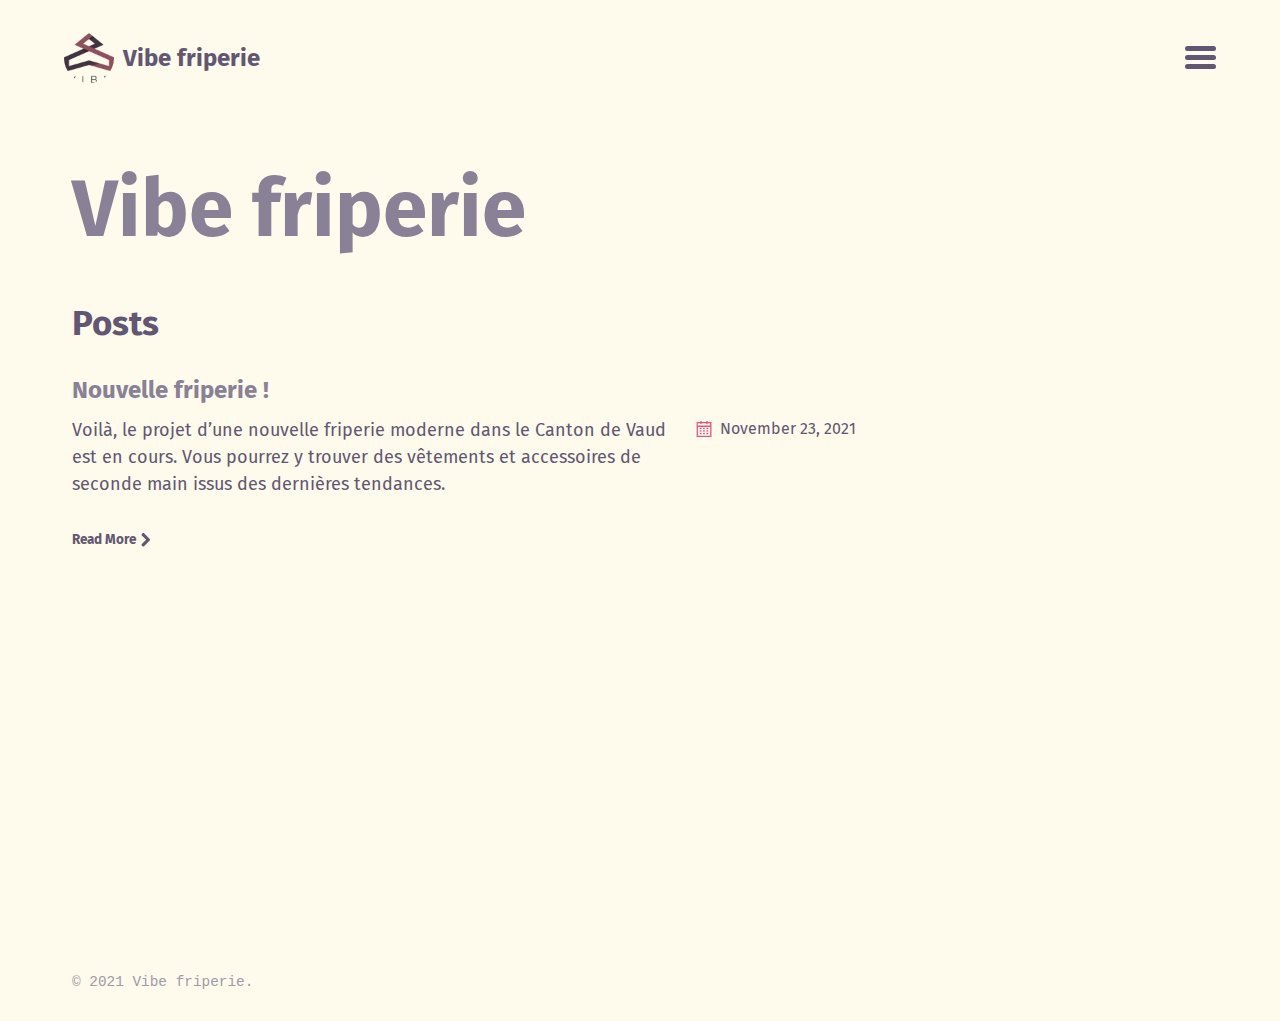
<file: index.html>
<!DOCTYPE html>
<!--
    Basically Basic Jekyll Theme 1.4.5
    Copyright 2017-2018 Michael Rose - mademistakes.com | @mmistakes
    Free for personal and commercial use under the MIT license
    https://github.com/mmistakes/jekyll-theme-basically-basic/blob/master/LICENSE
-->
<html lang="en-US" class="no-js">
  <head>
  <meta charset="utf-8">
  <meta http-equiv="X-UA-Compatible" content="IE=edge">
  <meta name="viewport" content="width=device-width, initial-scale=1">

  
    <title>Vibe friperie</title>
    <meta name="description" content="Yet another friperie based in Switzerland.">
    <link rel="canonical" href="/">
  

  <script>
    /* Cut the mustard */
    if ( 'querySelector' in document && 'addEventListener' in window ) {
      document.documentElement.className = document.documentElement.className.replace(/\bno-js\b/g, '') + 'js';
    }
  </script>

  <link rel="stylesheet" href="/assets/stylesheets/main.css">
  
    <link rel="stylesheet" href="https://fonts.googleapis.com/css?family=Fira+Sans:400,400i,600,600i">
  

  
    
    <link rel="alternate" type="application/atom+xml" title="Vibe friperie" href="/feed.xml">
  
</head>


  <body class="layout--home ">

    <nav class="skip-links">
  <h2 class="screen-reader-text">Skip links</h2>
  <ul>
    <li><a href="#primary-nav" class="screen-reader-shortcut">Skip to primary navigation</a></li>
    <li><a href="#main" class="screen-reader-shortcut">Skip to content</a></li>
    <li><a href="#footer" class="screen-reader-shortcut">Skip to footer</a></li>
  </ul>
</nav>


    <div class="sidebar-toggle-wrapper">
      

      <button class="toggle navicon-button larr" type="button">
        <span class="toggle-inner">
          <span class="sidebar-toggle-label visually-hidden">Menu</span>
          <span class="navicon"></span>
        </span>
      </button>
    </div>

    <div id="sidebar" class="sidebar">
      <div class="inner">
        <nav id="primary-nav" class="site-nav" itemscope itemtype="http://schema.org/SiteNavigationElement" aria-label="Main navigation">
  <ul id="menu-main-navigation" class="menu">
    <!-- Home link -->
    <li class="menu-item">
      <a href="/" itemprop="url">
        <span itemprop="name">Home</span>
      </a>
    </li>

    <!-- site.pages links -->
    
    

    
      
      
        <li class="menu-item">
          <a href="/about/" itemprop="url">
            <span itemprop="name">About</span>
          </a>
        </li>
      
    
      
      
    
  </ul>
</nav>

        <ul class="contact-list">
  
    <li>
      <a href="mailto:thewelldressedape@gmail.com">
        <span class="icon icon--email"><svg xmlns="http://www.w3.org/2000/svg" viewBox="313.1 3.7 16 16"><path d="M318.5 8.9c0-.2.2-.4.4-.4h4.5c.2 0 .4.2.4.4s-.2.4-.4.4h-4.5c-.3 0-.4-.2-.4-.4zm.4 2.1h4.5c.2 0 .4-.2.4-.4s-.2-.4-.4-.4h-4.5c-.2 0-.4.2-.4.4s.1.4.4.4zm3.5 1.2c0-.2-.2-.4-.4-.4h-3.1c-.2 0-.4.2-.4.4s.2.4.4.4h3.1c.2.1.4-.1.4-.4zm-1.5-8.4l-1.7 1.4c-.2.1-.2.4 0 .6s.4.2.6 0l1.4-1.2 1.4 1.2c.2.1.4.1.6 0s.1-.4 0-.6l-1.7-1.4c-.3-.1-.5-.1-.6 0zm7.8 6.2c.1.1.1.2.1.3v7.9c0 .8-.7 1.5-1.5 1.5h-12.5c-.8 0-1.5-.7-1.5-1.5v-7.9c0-.1.1-.2.1-.3l1.6-1.3c.2-.1.4-.1.6 0s.1.4 0 .6l-1.2 1 1.8 1.3v-4c0-.6.5-1.1 1.1-1.1h7.5c.6 0 1.1.5 1.1 1.1v4l1.8-1.3-1.2-1c-.2-.1-.2-.4 0-.6s.4-.2.6 0l1.6 1.3zm-11.6 2.2l4 2.8 4-2.8V7.6c0-.1-.1-.2-.2-.2h-7.5c-.1 0-.2.1-.2.2v4.6zm10.9-1l-4.7 3.4 3.4 2.6c.2.1.2.4.1.6-.1.2-.4.2-.6.1l-3.6-2.8-1.2.8c-.1.1-.3.1-.5 0l-1.2-.8-3.6 2.8c-.2.1-.4.1-.6-.1-.1-.2-.1-.4.1-.6l3.4-2.6-4.7-3.4v7.1c0 .4.3.6.6.6h12.5c.4 0 .6-.3.6-.6v-7.1z"/></svg></span>
        <span class="label">Email</span>
      </a>
    </li>
  

  

  
    <li><a href="https://twitter.com/i_bourgeois">
  <span class="icon icon--twitter"><svg viewBox="0 0 16 16" xmlns="http://www.w3.org/2000/svg" fill-rule="evenodd" clip-rule="evenodd" stroke-linejoin="round" stroke-miterlimit="1.414"><path d="M16 3.038c-.59.26-1.22.437-1.885.517.677-.407 1.198-1.05 1.443-1.816-.634.37-1.337.64-2.085.79-.598-.64-1.45-1.04-2.396-1.04-1.812 0-3.282 1.47-3.282 3.28 0 .26.03.51.085.75-2.728-.13-5.147-1.44-6.766-3.42C.83 2.58.67 3.14.67 3.75c0 1.14.58 2.143 1.46 2.732-.538-.017-1.045-.165-1.487-.41v.04c0 1.59 1.13 2.918 2.633 3.22-.276.074-.566.114-.865.114-.21 0-.41-.02-.61-.058.42 1.304 1.63 2.253 3.07 2.28-1.12.88-2.54 1.404-4.07 1.404-.26 0-.52-.015-.78-.045 1.46.93 3.18 1.474 5.04 1.474 6.04 0 9.34-5 9.34-9.33 0-.14 0-.28-.01-.42.64-.46 1.2-1.04 1.64-1.7z" fill-rule="nonzero"/></svg></span>
  <span class="label">Twitter</span>
</a>
</li>
  

  <li>
    
      <a href="/feed.xml" title="Atom Feed">
        <span class="icon icon--rss"><svg viewBox="0 0 16 16" xmlns="http://www.w3.org/2000/svg" fill-rule="evenodd" clip-rule="evenodd" stroke-linejoin="round" stroke-miterlimit="1.414"><path d="M12.8 16C12.8 8.978 7.022 3.2 0 3.2V0c8.777 0 16 7.223 16 16h-3.2zM2.194 11.61c1.21 0 2.195.985 2.195 2.196 0 1.21-.99 2.194-2.2 2.194C.98 16 0 15.017 0 13.806c0-1.21.983-2.195 2.194-2.195zM10.606 16h-3.11c0-4.113-3.383-7.497-7.496-7.497v-3.11c5.818 0 10.606 4.79 10.606 10.607z"/></svg></span>
        <span class="label">Subscribe</span>
      </a>
    
  </li>
</ul>

      </div>
    </div>

    <div class="canvas">
      <div class="wrapper">
        

<header id="masthead">
  <div class="inner">
    <div class="title-area">
      
        <h1 class="site-title">
          <a href="/">
            <img src="/assets/img/logo.png" alt="" class="site-logo">
            <span>Vibe friperie</span>
          </a>
        </h1>
      
    </div>
  </div>
</header>

        <div class="initial-content">
          <header class="intro">
  

  <div class="inner">
    <div class="intro-text">
      <h1 id="page-title" class="intro-title">Vibe friperie
</h1>
      

      

      

      
    </div>
  </div>
</header>


<main id="main" class="page-content" aria-label="Content">
  <div class="index inner">
    <div>
</div>
    
    
      <div>
        <header class="section-title">
          <h2>Posts</h2>
        </header>
        <div class="entries-list">
          
            
  

<article class="entry">
  <header class="entry-header">
    <h3 class="entry-title">
      <a href="/friperie/2021/11/23/nouvelle-friperie.html" rel="bookmark">Nouvelle friperie !
</a>
    </h3>
    
  </header>
  <footer class="entry-meta">
    <ul>
    
      <li><span class="icon"><svg xmlns="http://www.w3.org/2000/svg" viewBox="379 72 16 16"><g><g><path fill="none" d="M380.8,86.7h12.3v-8.8h-12.3V86.7z M389.5,78.8h1.7v1.4h-1.7V78.8z M389.5,81.3h1.7v1.4h-1.7V81.3z M389.5,83.8h1.7v1.4h-1.7V83.8z M386.1,78.8h1.7v1.4h-1.7V78.8z M386.1,81.3h1.7v1.4h-1.7V81.3z M386.1,83.8h1.7v1.4h-1.7V83.8z M382.8,78.8h1.7v1.4h-1.7V78.8z M382.8,81.3h1.7v1.4h-1.7V81.3z M382.8,83.8h1.7v1.4h-1.7V83.8z"/><polygon fill="none" points="384.7 75.1 383.4 75.1 383.4 74.3 380.8 74.3 380.8 76.6 393.2 76.6 393.2 74.3 390.6 74.3 390.6 75.1 389.3 75.1 389.3 74.3 384.7 74.3"/><rect x="382.8" y="78.8" width="1.7" height="1.4"/><rect x="386.1" y="78.8" width="1.7" height="1.4"/><rect x="389.5" y="78.8" width="1.7" height="1.4"/><rect x="382.8" y="81.3" width="1.7" height="1.4"/><rect x="386.1" y="81.3" width="1.7" height="1.4"/><rect x="389.5" y="81.3" width="1.7" height="1.4"/><rect x="382.8" y="83.8" width="1.7" height="1.4"/><rect x="386.1" y="83.8" width="1.7" height="1.4"/><rect x="389.5" y="83.8" width="1.7" height="1.4"/><path d="M383.4,72v1.1h-3.8V88h14.9V73.1h-3.8V72h-1.3v1.1h-4.7V72H383.4z M393.2,86.7h-12.3v-8.8h12.3L393.2,86.7L393.2,86.7z M389.3,74.3v0.8h1.3v-0.8h2.5v2.3h-12.3v-2.3h2.5v0.8h1.3v-0.8H389.3z"/></g></g></svg></span><time class="entry-time" datetime="2021-11-23T04:45:19+01:00">November 23, 2021</time></li>
    
    
    </ul>
  </footer>
  <div class="entry-excerpt">
    
      <p>Voilà, le projet d’une nouvelle friperie moderne dans le Canton de Vaud est en cours. Vous pourrez y trouver des vêtements et accessoires de seconde main issus des dernières tendances.</p>

      <p><a href="/friperie/2021/11/23/nouvelle-friperie.html" class="more-link">Read More <span class="icon icon--arrow-right"><svg xmlns="http://www.w3.org/2000/svg" viewBox="50.4 -114.8 16 16"><path d="M63.1-107.7l-6.7-6.7c-.2-.3-.6-.4-.9-.4-.4 0-.7.1-.9.4l-.8.8c-.3.3-.4.6-.4.9 0 .4.1.7.4.9l5 5-5 5c-.3.3-.4.6-.4.9 0 .4.1.7.4.9l.8.8c.3.3.6.4.9.4.4 0 .7-.1.9-.4l6.7-6.7c.3-.3.4-.6.4-.9 0-.4-.2-.7-.4-.9z"/></svg></span></a></p>
    
  </div>
</article>


          
        </div>
      </div>    
    
    
  </div>
</main>

        </div>

        <div class="search-content">
          <div class="inner">
  
</div>

        </div>
      </div>
    </div>

    <footer id="footer" class="site-footer">
  <div class="inner">
    <div class="copyright">
      
        <p>&copy; 2021 Vibe friperie.</p>
      
    </div>
  </div>
</footer>

    

<script async src="/assets/javascripts/main.js"></script>




  </body>

</html>
</file>
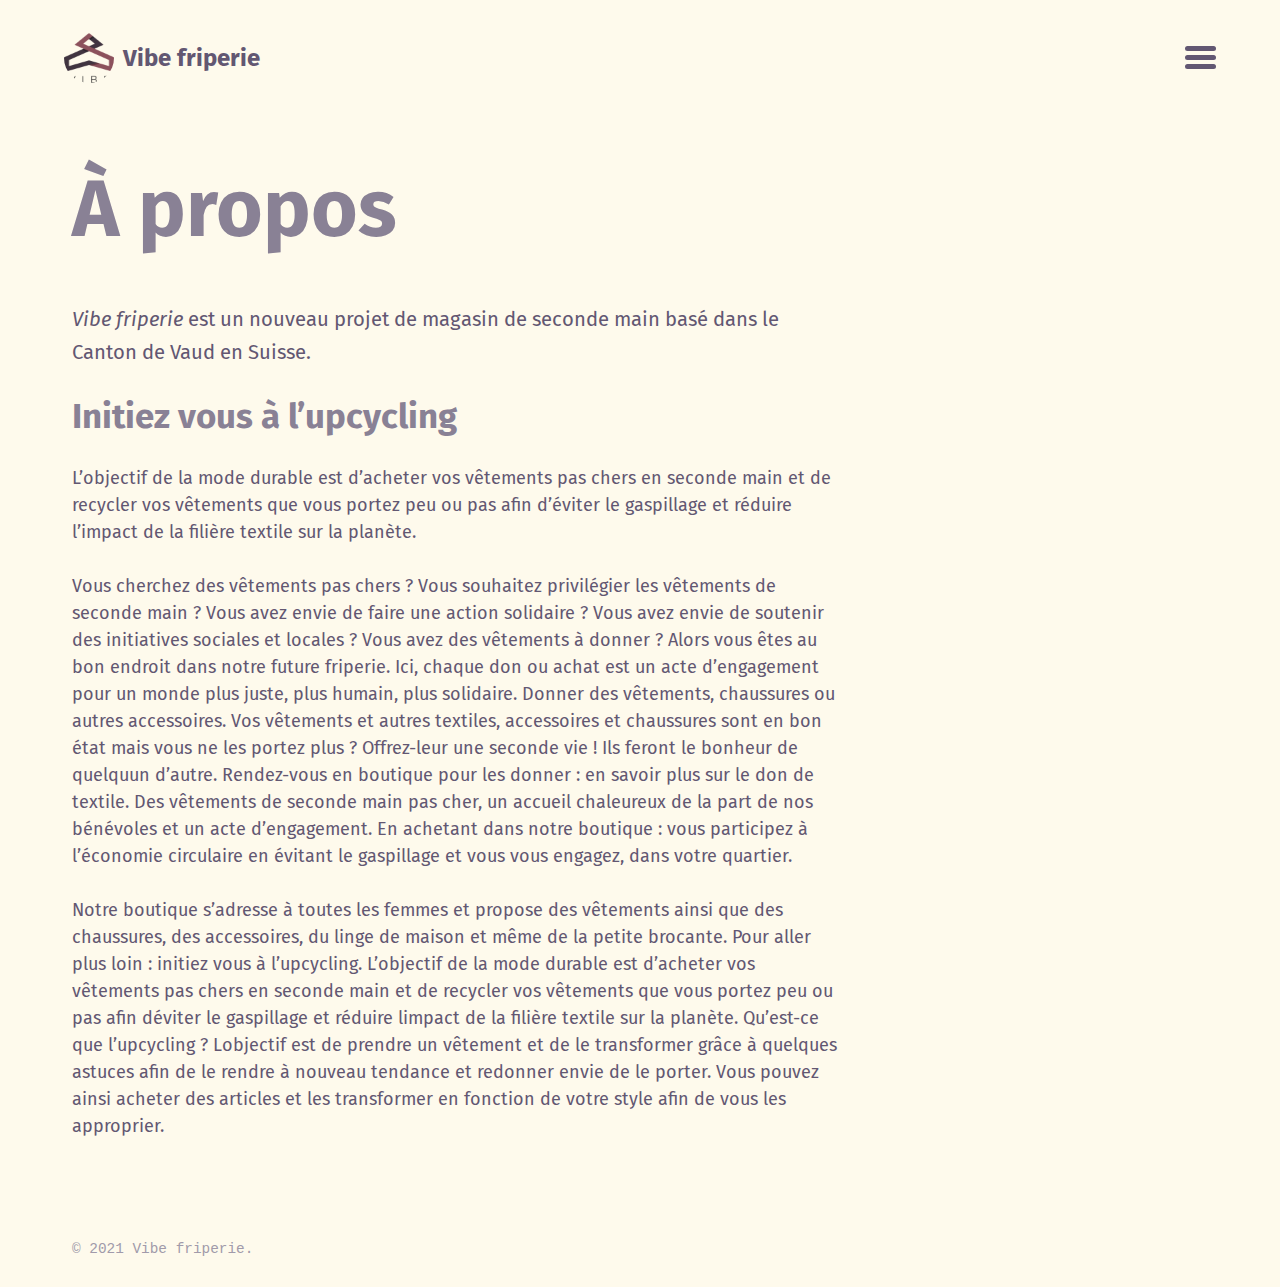
<file: about/index.html>
<!DOCTYPE html>
<!--
    Basically Basic Jekyll Theme 1.4.5
    Copyright 2017-2018 Michael Rose - mademistakes.com | @mmistakes
    Free for personal and commercial use under the MIT license
    https://github.com/mmistakes/jekyll-theme-basically-basic/blob/master/LICENSE
-->
<html lang="en-US" class="no-js">
  <head>
  <meta charset="utf-8">
  <meta http-equiv="X-UA-Compatible" content="IE=edge">
  <meta name="viewport" content="width=device-width, initial-scale=1">

  
    <title>À propos</title>
    <meta name="description" content="Yet another friperie based in Switzerland.">
    <link rel="canonical" href="/about/">
  

  <script>
    /* Cut the mustard */
    if ( 'querySelector' in document && 'addEventListener' in window ) {
      document.documentElement.className = document.documentElement.className.replace(/\bno-js\b/g, '') + 'js';
    }
  </script>

  <link rel="stylesheet" href="/assets/stylesheets/main.css">
  
    <link rel="stylesheet" href="https://fonts.googleapis.com/css?family=Fira+Sans:400,400i,600,600i">
  

  
    
    <link rel="alternate" type="application/atom+xml" title="Vibe friperie" href="/feed.xml">
  
</head>


  <body class="layout--page à-propos">

    <nav class="skip-links">
  <h2 class="screen-reader-text">Skip links</h2>
  <ul>
    <li><a href="#primary-nav" class="screen-reader-shortcut">Skip to primary navigation</a></li>
    <li><a href="#main" class="screen-reader-shortcut">Skip to content</a></li>
    <li><a href="#footer" class="screen-reader-shortcut">Skip to footer</a></li>
  </ul>
</nav>


    <div class="sidebar-toggle-wrapper">
      

      <button class="toggle navicon-button larr" type="button">
        <span class="toggle-inner">
          <span class="sidebar-toggle-label visually-hidden">Menu</span>
          <span class="navicon"></span>
        </span>
      </button>
    </div>

    <div id="sidebar" class="sidebar">
      <div class="inner">
        <nav id="primary-nav" class="site-nav" itemscope itemtype="http://schema.org/SiteNavigationElement" aria-label="Main navigation">
  <ul id="menu-main-navigation" class="menu">
    <!-- Home link -->
    <li class="menu-item">
      <a href="/" itemprop="url">
        <span itemprop="name">Home</span>
      </a>
    </li>

    <!-- site.pages links -->
    
    

    
      
      
        <li class="menu-item">
          <a href="/about/" itemprop="url">
            <span itemprop="name">À propos</span>
          </a>
        </li>
      
    
      
      
        <li class="menu-item">
          <a href="/partenaires/" itemprop="url">
            <span itemprop="name">Partenaires</span>
          </a>
        </li>
      
    
  </ul>
</nav>

        <ul class="contact-list">
  
    <li>
      <a href="mailto:thewelldressedape@gmail.com">
        <span class="icon icon--email"><svg xmlns="http://www.w3.org/2000/svg" viewBox="313.1 3.7 16 16"><path d="M318.5 8.9c0-.2.2-.4.4-.4h4.5c.2 0 .4.2.4.4s-.2.4-.4.4h-4.5c-.3 0-.4-.2-.4-.4zm.4 2.1h4.5c.2 0 .4-.2.4-.4s-.2-.4-.4-.4h-4.5c-.2 0-.4.2-.4.4s.1.4.4.4zm3.5 1.2c0-.2-.2-.4-.4-.4h-3.1c-.2 0-.4.2-.4.4s.2.4.4.4h3.1c.2.1.4-.1.4-.4zm-1.5-8.4l-1.7 1.4c-.2.1-.2.4 0 .6s.4.2.6 0l1.4-1.2 1.4 1.2c.2.1.4.1.6 0s.1-.4 0-.6l-1.7-1.4c-.3-.1-.5-.1-.6 0zm7.8 6.2c.1.1.1.2.1.3v7.9c0 .8-.7 1.5-1.5 1.5h-12.5c-.8 0-1.5-.7-1.5-1.5v-7.9c0-.1.1-.2.1-.3l1.6-1.3c.2-.1.4-.1.6 0s.1.4 0 .6l-1.2 1 1.8 1.3v-4c0-.6.5-1.1 1.1-1.1h7.5c.6 0 1.1.5 1.1 1.1v4l1.8-1.3-1.2-1c-.2-.1-.2-.4 0-.6s.4-.2.6 0l1.6 1.3zm-11.6 2.2l4 2.8 4-2.8V7.6c0-.1-.1-.2-.2-.2h-7.5c-.1 0-.2.1-.2.2v4.6zm10.9-1l-4.7 3.4 3.4 2.6c.2.1.2.4.1.6-.1.2-.4.2-.6.1l-3.6-2.8-1.2.8c-.1.1-.3.1-.5 0l-1.2-.8-3.6 2.8c-.2.1-.4.1-.6-.1-.1-.2-.1-.4.1-.6l3.4-2.6-4.7-3.4v7.1c0 .4.3.6.6.6h12.5c.4 0 .6-.3.6-.6v-7.1z"/></svg></span>
        <span class="label">Email</span>
      </a>
    </li>
  

  

  
    <li><a href="https://twitter.com/i_bourgeois">
  <span class="icon icon--twitter"><svg viewBox="0 0 16 16" xmlns="http://www.w3.org/2000/svg" fill-rule="evenodd" clip-rule="evenodd" stroke-linejoin="round" stroke-miterlimit="1.414"><path d="M16 3.038c-.59.26-1.22.437-1.885.517.677-.407 1.198-1.05 1.443-1.816-.634.37-1.337.64-2.085.79-.598-.64-1.45-1.04-2.396-1.04-1.812 0-3.282 1.47-3.282 3.28 0 .26.03.51.085.75-2.728-.13-5.147-1.44-6.766-3.42C.83 2.58.67 3.14.67 3.75c0 1.14.58 2.143 1.46 2.732-.538-.017-1.045-.165-1.487-.41v.04c0 1.59 1.13 2.918 2.633 3.22-.276.074-.566.114-.865.114-.21 0-.41-.02-.61-.058.42 1.304 1.63 2.253 3.07 2.28-1.12.88-2.54 1.404-4.07 1.404-.26 0-.52-.015-.78-.045 1.46.93 3.18 1.474 5.04 1.474 6.04 0 9.34-5 9.34-9.33 0-.14 0-.28-.01-.42.64-.46 1.2-1.04 1.64-1.7z" fill-rule="nonzero"/></svg></span>
  <span class="label">Twitter</span>
</a>
</li>
  

  <li>
    
      <a href="/feed.xml" title="Atom Feed">
        <span class="icon icon--rss"><svg viewBox="0 0 16 16" xmlns="http://www.w3.org/2000/svg" fill-rule="evenodd" clip-rule="evenodd" stroke-linejoin="round" stroke-miterlimit="1.414"><path d="M12.8 16C12.8 8.978 7.022 3.2 0 3.2V0c8.777 0 16 7.223 16 16h-3.2zM2.194 11.61c1.21 0 2.195.985 2.195 2.196 0 1.21-.99 2.194-2.2 2.194C.98 16 0 15.017 0 13.806c0-1.21.983-2.195 2.194-2.195zM10.606 16h-3.11c0-4.113-3.383-7.497-7.496-7.497v-3.11c5.818 0 10.606 4.79 10.606 10.607z"/></svg></span>
        <span class="label">Subscribe</span>
      </a>
    
  </li>
</ul>

      </div>
    </div>

    <div class="canvas">
      <div class="wrapper">
        

<header id="masthead">
  <div class="inner">
    <div class="title-area">
      
        <p class="site-title">
          <a href="/">
            <img src="/assets/img/logo.png" alt="" class="site-logo">
            <span>Vibe friperie</span>
          </a>
        </p>
      
    </div>
  </div>
</header>

        <div class="initial-content">
          <header class="intro">
  

  <div class="inner">
    <div class="intro-text">
      <h1 id="page-title" class="intro-title">À propos
</h1>
      

      

      

      
    </div>
  </div>
</header>


<main id="main" class="page-content" aria-label="Content">
  <div class="inner">
    <article class="entry-wrap">
      <div class="entry-content">
        <p><i>Vibe friperie</i> est un nouveau projet de magasin de seconde main basé dans le Canton de Vaud en Suisse.</p>

<h2 id="initiez-vous-à-lupcycling">Initiez vous à l’upcycling</h2>

<p>L’objectif de la mode durable est d’acheter vos vêtements pas chers en seconde main et de recycler vos vêtements que vous portez peu ou pas afin d’éviter le gaspillage et réduire l’impact de la filière textile sur la planète.</p>

<p>Vous cherchez des vêtements pas chers ? Vous souhaitez privilégier les vêtements de seconde main ? Vous avez envie de faire une action solidaire ? Vous avez envie de soutenir des initiatives sociales et locales ? Vous avez des vêtements à donner ? Alors vous êtes au bon endroit dans notre future friperie. Ici, chaque don ou achat est un acte d’engagement pour un monde plus juste, plus humain, plus solidaire. Donner des vêtements, chaussures ou autres accessoires. Vos vêtements et autres textiles, accessoires et chaussures sont en bon état mais vous ne les portez plus ? Offrez-leur une seconde vie ! Ils feront le bonheur de quelquun d’autre. Rendez-vous en boutique pour les donner : en savoir plus sur le don de textile. Des vêtements de seconde main pas cher, un accueil chaleureux de la part de nos bénévoles et un acte d’engagement. En achetant dans notre boutique : vous participez à l’économie circulaire en évitant le gaspillage et vous vous engagez, dans votre quartier.</p>

<p>Notre boutique s’adresse à toutes les femmes et propose des vêtements ainsi que des chaussures, des accessoires, du linge de maison et même de la petite brocante. Pour aller plus loin : initiez vous à l’upcycling.
L’objectif de la mode durable est d’acheter vos vêtements pas chers en seconde main et de recycler vos vêtements que vous portez peu ou pas afin déviter le gaspillage et réduire limpact de la filière textile sur la planète. Qu’est-ce que l’upcycling ? Lobjectif est de prendre un vêtement et de le transformer grâce à quelques astuces afin de le rendre à nouveau tendance et redonner envie de le porter. Vous pouvez ainsi acheter des articles et les transformer en fonction de votre style afin de vous les approprier.</p>


      </div>
    </article>
  </div>
</main>

        </div>

        <div class="search-content">
          <div class="inner">
  
</div>

        </div>
      </div>
    </div>

    <footer id="footer" class="site-footer">
  <div class="inner">
    <div class="copyright">
      
        <p>&copy; 2021 Vibe friperie.</p>
      
    </div>
  </div>
</footer>

    

<script async src="/assets/javascripts/main.js"></script>




  </body>

</html>
</file>
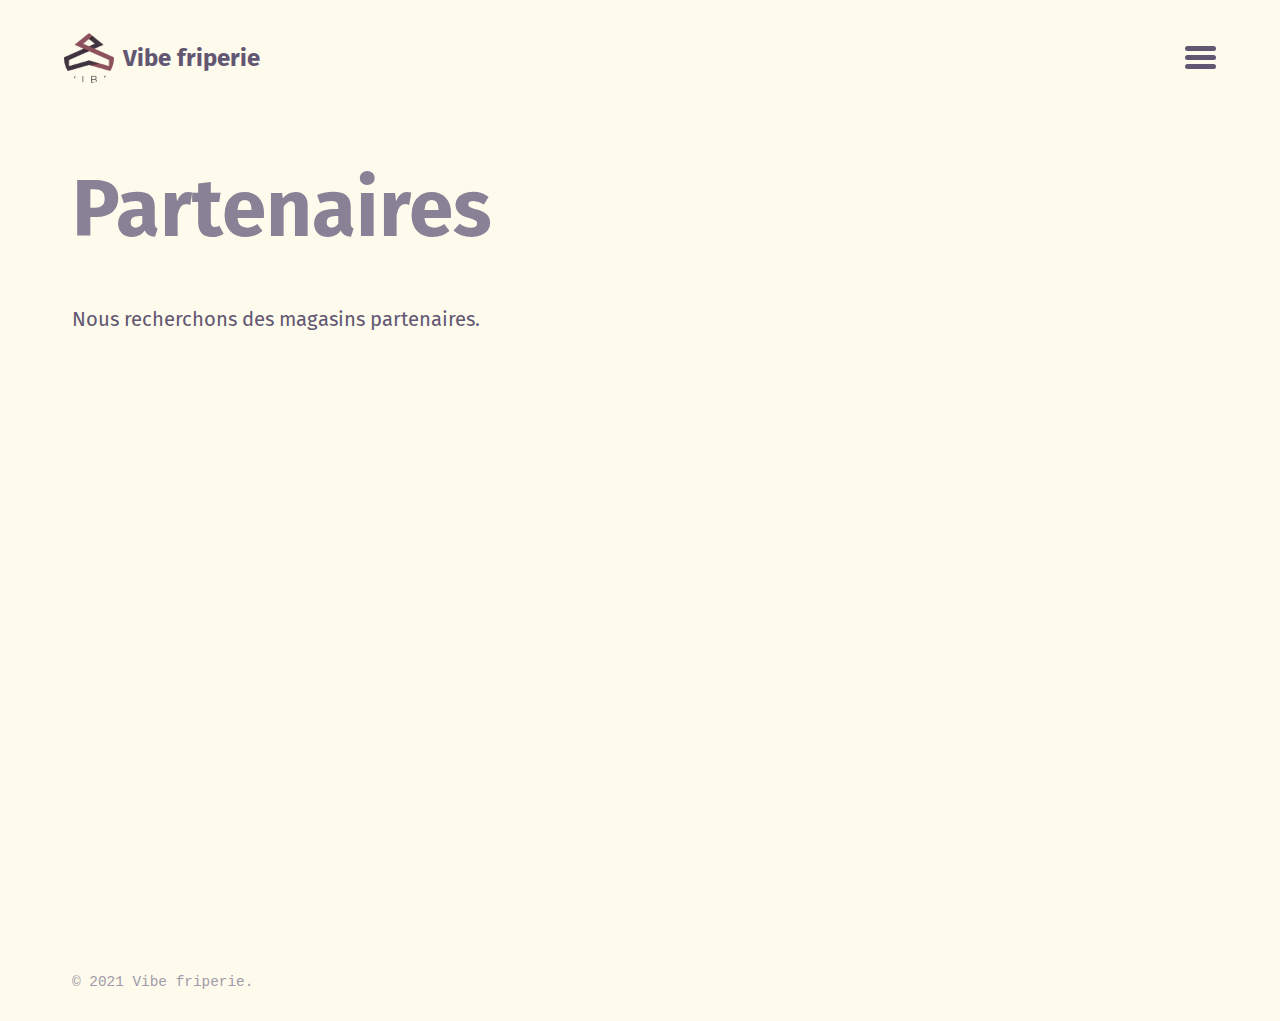
<file: partenaires/index.html>
<!DOCTYPE html>
<!--
    Basically Basic Jekyll Theme 1.4.5
    Copyright 2017-2018 Michael Rose - mademistakes.com | @mmistakes
    Free for personal and commercial use under the MIT license
    https://github.com/mmistakes/jekyll-theme-basically-basic/blob/master/LICENSE
-->
<html lang="en-US" class="no-js">
  <head>
  <meta charset="utf-8">
  <meta http-equiv="X-UA-Compatible" content="IE=edge">
  <meta name="viewport" content="width=device-width, initial-scale=1">

  
    <title>Partenaires</title>
    <meta name="description" content="Yet another friperie based in Switzerland.">
    <link rel="canonical" href="/partenaires/">
  

  <script>
    /* Cut the mustard */
    if ( 'querySelector' in document && 'addEventListener' in window ) {
      document.documentElement.className = document.documentElement.className.replace(/\bno-js\b/g, '') + 'js';
    }
  </script>

  <link rel="stylesheet" href="/assets/stylesheets/main.css">
  
    <link rel="stylesheet" href="https://fonts.googleapis.com/css?family=Fira+Sans:400,400i,600,600i">
  

  
    
    <link rel="alternate" type="application/atom+xml" title="Vibe friperie" href="/feed.xml">
  
</head>


  <body class="layout--page partenaires">

    <nav class="skip-links">
  <h2 class="screen-reader-text">Skip links</h2>
  <ul>
    <li><a href="#primary-nav" class="screen-reader-shortcut">Skip to primary navigation</a></li>
    <li><a href="#main" class="screen-reader-shortcut">Skip to content</a></li>
    <li><a href="#footer" class="screen-reader-shortcut">Skip to footer</a></li>
  </ul>
</nav>


    <div class="sidebar-toggle-wrapper">
      

      <button class="toggle navicon-button larr" type="button">
        <span class="toggle-inner">
          <span class="sidebar-toggle-label visually-hidden">Menu</span>
          <span class="navicon"></span>
        </span>
      </button>
    </div>

    <div id="sidebar" class="sidebar">
      <div class="inner">
        <nav id="primary-nav" class="site-nav" itemscope itemtype="http://schema.org/SiteNavigationElement" aria-label="Main navigation">
  <ul id="menu-main-navigation" class="menu">
    <!-- Home link -->
    <li class="menu-item">
      <a href="/" itemprop="url">
        <span itemprop="name">Home</span>
      </a>
    </li>

    <!-- site.pages links -->
    
    

    
      
      
        <li class="menu-item">
          <a href="/about/" itemprop="url">
            <span itemprop="name">À propos</span>
          </a>
        </li>
      
    
      
      
        <li class="menu-item">
          <a href="/partenaires/" itemprop="url">
            <span itemprop="name">Partenaires</span>
          </a>
        </li>
      
    
  </ul>
</nav>

        <ul class="contact-list">
  
    <li>
      <a href="mailto:thewelldressedape@gmail.com">
        <span class="icon icon--email"><svg xmlns="http://www.w3.org/2000/svg" viewBox="313.1 3.7 16 16"><path d="M318.5 8.9c0-.2.2-.4.4-.4h4.5c.2 0 .4.2.4.4s-.2.4-.4.4h-4.5c-.3 0-.4-.2-.4-.4zm.4 2.1h4.5c.2 0 .4-.2.4-.4s-.2-.4-.4-.4h-4.5c-.2 0-.4.2-.4.4s.1.4.4.4zm3.5 1.2c0-.2-.2-.4-.4-.4h-3.1c-.2 0-.4.2-.4.4s.2.4.4.4h3.1c.2.1.4-.1.4-.4zm-1.5-8.4l-1.7 1.4c-.2.1-.2.4 0 .6s.4.2.6 0l1.4-1.2 1.4 1.2c.2.1.4.1.6 0s.1-.4 0-.6l-1.7-1.4c-.3-.1-.5-.1-.6 0zm7.8 6.2c.1.1.1.2.1.3v7.9c0 .8-.7 1.5-1.5 1.5h-12.5c-.8 0-1.5-.7-1.5-1.5v-7.9c0-.1.1-.2.1-.3l1.6-1.3c.2-.1.4-.1.6 0s.1.4 0 .6l-1.2 1 1.8 1.3v-4c0-.6.5-1.1 1.1-1.1h7.5c.6 0 1.1.5 1.1 1.1v4l1.8-1.3-1.2-1c-.2-.1-.2-.4 0-.6s.4-.2.6 0l1.6 1.3zm-11.6 2.2l4 2.8 4-2.8V7.6c0-.1-.1-.2-.2-.2h-7.5c-.1 0-.2.1-.2.2v4.6zm10.9-1l-4.7 3.4 3.4 2.6c.2.1.2.4.1.6-.1.2-.4.2-.6.1l-3.6-2.8-1.2.8c-.1.1-.3.1-.5 0l-1.2-.8-3.6 2.8c-.2.1-.4.1-.6-.1-.1-.2-.1-.4.1-.6l3.4-2.6-4.7-3.4v7.1c0 .4.3.6.6.6h12.5c.4 0 .6-.3.6-.6v-7.1z"/></svg></span>
        <span class="label">Email</span>
      </a>
    </li>
  

  

  
    <li><a href="https://twitter.com/i_bourgeois">
  <span class="icon icon--twitter"><svg viewBox="0 0 16 16" xmlns="http://www.w3.org/2000/svg" fill-rule="evenodd" clip-rule="evenodd" stroke-linejoin="round" stroke-miterlimit="1.414"><path d="M16 3.038c-.59.26-1.22.437-1.885.517.677-.407 1.198-1.05 1.443-1.816-.634.37-1.337.64-2.085.79-.598-.64-1.45-1.04-2.396-1.04-1.812 0-3.282 1.47-3.282 3.28 0 .26.03.51.085.75-2.728-.13-5.147-1.44-6.766-3.42C.83 2.58.67 3.14.67 3.75c0 1.14.58 2.143 1.46 2.732-.538-.017-1.045-.165-1.487-.41v.04c0 1.59 1.13 2.918 2.633 3.22-.276.074-.566.114-.865.114-.21 0-.41-.02-.61-.058.42 1.304 1.63 2.253 3.07 2.28-1.12.88-2.54 1.404-4.07 1.404-.26 0-.52-.015-.78-.045 1.46.93 3.18 1.474 5.04 1.474 6.04 0 9.34-5 9.34-9.33 0-.14 0-.28-.01-.42.64-.46 1.2-1.04 1.64-1.7z" fill-rule="nonzero"/></svg></span>
  <span class="label">Twitter</span>
</a>
</li>
  

  <li>
    
      <a href="/feed.xml" title="Atom Feed">
        <span class="icon icon--rss"><svg viewBox="0 0 16 16" xmlns="http://www.w3.org/2000/svg" fill-rule="evenodd" clip-rule="evenodd" stroke-linejoin="round" stroke-miterlimit="1.414"><path d="M12.8 16C12.8 8.978 7.022 3.2 0 3.2V0c8.777 0 16 7.223 16 16h-3.2zM2.194 11.61c1.21 0 2.195.985 2.195 2.196 0 1.21-.99 2.194-2.2 2.194C.98 16 0 15.017 0 13.806c0-1.21.983-2.195 2.194-2.195zM10.606 16h-3.11c0-4.113-3.383-7.497-7.496-7.497v-3.11c5.818 0 10.606 4.79 10.606 10.607z"/></svg></span>
        <span class="label">Subscribe</span>
      </a>
    
  </li>
</ul>

      </div>
    </div>

    <div class="canvas">
      <div class="wrapper">
        

<header id="masthead">
  <div class="inner">
    <div class="title-area">
      
        <p class="site-title">
          <a href="/">
            <img src="/assets/img/logo.png" alt="" class="site-logo">
            <span>Vibe friperie</span>
          </a>
        </p>
      
    </div>
  </div>
</header>

        <div class="initial-content">
          <header class="intro">
  

  <div class="inner">
    <div class="intro-text">
      <h1 id="page-title" class="intro-title">Partenaires
</h1>
      

      

      

      
    </div>
  </div>
</header>


<main id="main" class="page-content" aria-label="Content">
  <div class="inner">
    <article class="entry-wrap">
      <div class="entry-content">
        <p>Nous recherchons des magasins partenaires.</p>


      </div>
    </article>
  </div>
</main>

        </div>

        <div class="search-content">
          <div class="inner">
  
</div>

        </div>
      </div>
    </div>

    <footer id="footer" class="site-footer">
  <div class="inner">
    <div class="copyright">
      
        <p>&copy; 2021 Vibe friperie.</p>
      
    </div>
  </div>
</footer>

    

<script async src="/assets/javascripts/main.js"></script>




  </body>

</html>
</file>
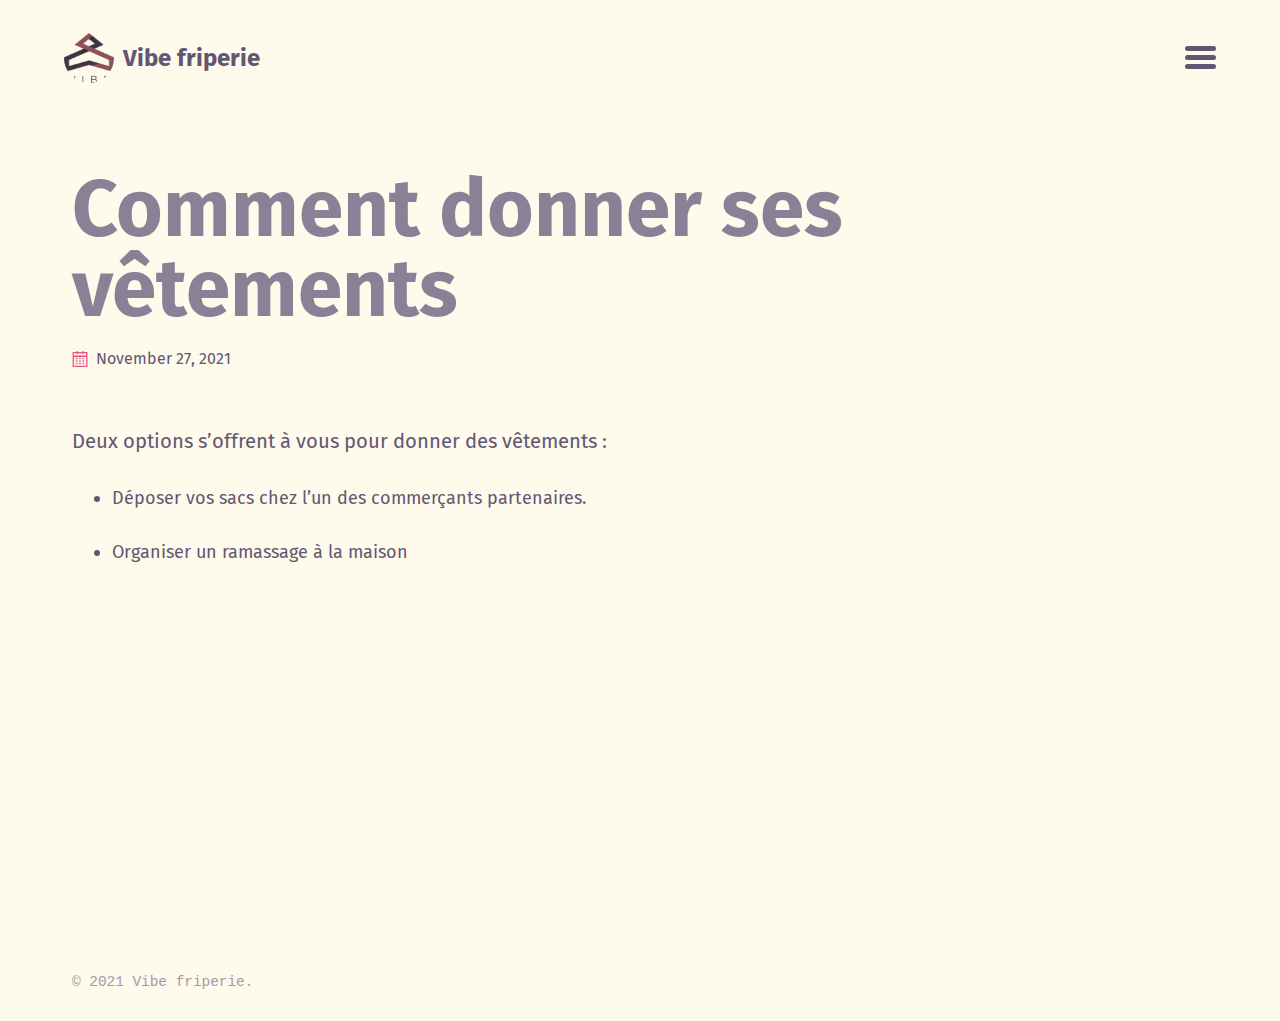
<file: donner/2021/11/27/comment-donner-des-vêtements.html>
<!DOCTYPE html>
<!--
    Basically Basic Jekyll Theme 1.4.5
    Copyright 2017-2018 Michael Rose - mademistakes.com | @mmistakes
    Free for personal and commercial use under the MIT license
    https://github.com/mmistakes/jekyll-theme-basically-basic/blob/master/LICENSE
-->
<html lang="en-US" class="no-js">
  <head>
  <meta charset="utf-8">
  <meta http-equiv="X-UA-Compatible" content="IE=edge">
  <meta name="viewport" content="width=device-width, initial-scale=1">

  
    <title>Comment donner ses vêtements</title>
    <meta name="description" content="Deux options s’offrent à vous pour donner des vêtements : Déposer vos sacs chez l’un des commerçants partenaires. Organiser un ramassage à la maison">
    <link rel="canonical" href="/donner/2021/11/27/comment-donner-des-v%C3%AAtements.html">
  

  <script>
    /* Cut the mustard */
    if ( 'querySelector' in document && 'addEventListener' in window ) {
      document.documentElement.className = document.documentElement.className.replace(/\bno-js\b/g, '') + 'js';
    }
  </script>

  <link rel="stylesheet" href="/assets/stylesheets/main.css">
  
    <link rel="stylesheet" href="https://fonts.googleapis.com/css?family=Fira+Sans:400,400i,600,600i">
  

  
    
    <link rel="alternate" type="application/atom+xml" title="Vibe friperie" href="/feed.xml">
  
</head>


  <body class="layout--post comment-donner-ses-vêtements">

    <nav class="skip-links">
  <h2 class="screen-reader-text">Skip links</h2>
  <ul>
    <li><a href="#primary-nav" class="screen-reader-shortcut">Skip to primary navigation</a></li>
    <li><a href="#main" class="screen-reader-shortcut">Skip to content</a></li>
    <li><a href="#footer" class="screen-reader-shortcut">Skip to footer</a></li>
  </ul>
</nav>


    <div class="sidebar-toggle-wrapper">
      

      <button class="toggle navicon-button larr" type="button">
        <span class="toggle-inner">
          <span class="sidebar-toggle-label visually-hidden">Menu</span>
          <span class="navicon"></span>
        </span>
      </button>
    </div>

    <div id="sidebar" class="sidebar">
      <div class="inner">
        <nav id="primary-nav" class="site-nav" itemscope itemtype="http://schema.org/SiteNavigationElement" aria-label="Main navigation">
  <ul id="menu-main-navigation" class="menu">
    <!-- Home link -->
    <li class="menu-item">
      <a href="/" itemprop="url">
        <span itemprop="name">Home</span>
      </a>
    </li>

    <!-- site.pages links -->
    
    

    
      
      
        <li class="menu-item">
          <a href="/about/" itemprop="url">
            <span itemprop="name">À propos</span>
          </a>
        </li>
      
    
      
      
        <li class="menu-item">
          <a href="/partenaires/" itemprop="url">
            <span itemprop="name">Partenaires</span>
          </a>
        </li>
      
    
  </ul>
</nav>

        <ul class="contact-list">
  
    <li>
      <a href="mailto:thewelldressedape@gmail.com">
        <span class="icon icon--email"><svg xmlns="http://www.w3.org/2000/svg" viewBox="313.1 3.7 16 16"><path d="M318.5 8.9c0-.2.2-.4.4-.4h4.5c.2 0 .4.2.4.4s-.2.4-.4.4h-4.5c-.3 0-.4-.2-.4-.4zm.4 2.1h4.5c.2 0 .4-.2.4-.4s-.2-.4-.4-.4h-4.5c-.2 0-.4.2-.4.4s.1.4.4.4zm3.5 1.2c0-.2-.2-.4-.4-.4h-3.1c-.2 0-.4.2-.4.4s.2.4.4.4h3.1c.2.1.4-.1.4-.4zm-1.5-8.4l-1.7 1.4c-.2.1-.2.4 0 .6s.4.2.6 0l1.4-1.2 1.4 1.2c.2.1.4.1.6 0s.1-.4 0-.6l-1.7-1.4c-.3-.1-.5-.1-.6 0zm7.8 6.2c.1.1.1.2.1.3v7.9c0 .8-.7 1.5-1.5 1.5h-12.5c-.8 0-1.5-.7-1.5-1.5v-7.9c0-.1.1-.2.1-.3l1.6-1.3c.2-.1.4-.1.6 0s.1.4 0 .6l-1.2 1 1.8 1.3v-4c0-.6.5-1.1 1.1-1.1h7.5c.6 0 1.1.5 1.1 1.1v4l1.8-1.3-1.2-1c-.2-.1-.2-.4 0-.6s.4-.2.6 0l1.6 1.3zm-11.6 2.2l4 2.8 4-2.8V7.6c0-.1-.1-.2-.2-.2h-7.5c-.1 0-.2.1-.2.2v4.6zm10.9-1l-4.7 3.4 3.4 2.6c.2.1.2.4.1.6-.1.2-.4.2-.6.1l-3.6-2.8-1.2.8c-.1.1-.3.1-.5 0l-1.2-.8-3.6 2.8c-.2.1-.4.1-.6-.1-.1-.2-.1-.4.1-.6l3.4-2.6-4.7-3.4v7.1c0 .4.3.6.6.6h12.5c.4 0 .6-.3.6-.6v-7.1z"/></svg></span>
        <span class="label">Email</span>
      </a>
    </li>
  

  

  
    <li><a href="https://twitter.com/i_bourgeois">
  <span class="icon icon--twitter"><svg viewBox="0 0 16 16" xmlns="http://www.w3.org/2000/svg" fill-rule="evenodd" clip-rule="evenodd" stroke-linejoin="round" stroke-miterlimit="1.414"><path d="M16 3.038c-.59.26-1.22.437-1.885.517.677-.407 1.198-1.05 1.443-1.816-.634.37-1.337.64-2.085.79-.598-.64-1.45-1.04-2.396-1.04-1.812 0-3.282 1.47-3.282 3.28 0 .26.03.51.085.75-2.728-.13-5.147-1.44-6.766-3.42C.83 2.58.67 3.14.67 3.75c0 1.14.58 2.143 1.46 2.732-.538-.017-1.045-.165-1.487-.41v.04c0 1.59 1.13 2.918 2.633 3.22-.276.074-.566.114-.865.114-.21 0-.41-.02-.61-.058.42 1.304 1.63 2.253 3.07 2.28-1.12.88-2.54 1.404-4.07 1.404-.26 0-.52-.015-.78-.045 1.46.93 3.18 1.474 5.04 1.474 6.04 0 9.34-5 9.34-9.33 0-.14 0-.28-.01-.42.64-.46 1.2-1.04 1.64-1.7z" fill-rule="nonzero"/></svg></span>
  <span class="label">Twitter</span>
</a>
</li>
  

  <li>
    
      <a href="/feed.xml" title="Atom Feed">
        <span class="icon icon--rss"><svg viewBox="0 0 16 16" xmlns="http://www.w3.org/2000/svg" fill-rule="evenodd" clip-rule="evenodd" stroke-linejoin="round" stroke-miterlimit="1.414"><path d="M12.8 16C12.8 8.978 7.022 3.2 0 3.2V0c8.777 0 16 7.223 16 16h-3.2zM2.194 11.61c1.21 0 2.195.985 2.195 2.196 0 1.21-.99 2.194-2.2 2.194C.98 16 0 15.017 0 13.806c0-1.21.983-2.195 2.194-2.195zM10.606 16h-3.11c0-4.113-3.383-7.497-7.496-7.497v-3.11c5.818 0 10.606 4.79 10.606 10.607z"/></svg></span>
        <span class="label">Subscribe</span>
      </a>
    
  </li>
</ul>

      </div>
    </div>

    <div class="canvas">
      <div class="wrapper">
        

<header id="masthead">
  <div class="inner">
    <div class="title-area">
      
        <p class="site-title">
          <a href="/">
            <img src="/assets/img/logo.png" alt="" class="site-logo">
            <span>Vibe friperie</span>
          </a>
        </p>
      
    </div>
  </div>
</header>

        <div class="initial-content">
          <header class="intro">
  

  <div class="inner">
    <div class="intro-text">
      <h1 id="page-title" class="intro-title">Comment donner ses vêtements
</h1>
      

      
        


        <p class="entry-meta">
          <span class="byline-item"><span class="icon"><svg xmlns="http://www.w3.org/2000/svg" viewBox="379 72 16 16"><g><g><path fill="none" d="M380.8,86.7h12.3v-8.8h-12.3V86.7z M389.5,78.8h1.7v1.4h-1.7V78.8z M389.5,81.3h1.7v1.4h-1.7V81.3z M389.5,83.8h1.7v1.4h-1.7V83.8z M386.1,78.8h1.7v1.4h-1.7V78.8z M386.1,81.3h1.7v1.4h-1.7V81.3z M386.1,83.8h1.7v1.4h-1.7V83.8z M382.8,78.8h1.7v1.4h-1.7V78.8z M382.8,81.3h1.7v1.4h-1.7V81.3z M382.8,83.8h1.7v1.4h-1.7V83.8z"/><polygon fill="none" points="384.7 75.1 383.4 75.1 383.4 74.3 380.8 74.3 380.8 76.6 393.2 76.6 393.2 74.3 390.6 74.3 390.6 75.1 389.3 75.1 389.3 74.3 384.7 74.3"/><rect x="382.8" y="78.8" width="1.7" height="1.4"/><rect x="386.1" y="78.8" width="1.7" height="1.4"/><rect x="389.5" y="78.8" width="1.7" height="1.4"/><rect x="382.8" y="81.3" width="1.7" height="1.4"/><rect x="386.1" y="81.3" width="1.7" height="1.4"/><rect x="389.5" y="81.3" width="1.7" height="1.4"/><rect x="382.8" y="83.8" width="1.7" height="1.4"/><rect x="386.1" y="83.8" width="1.7" height="1.4"/><rect x="389.5" y="83.8" width="1.7" height="1.4"/><path d="M383.4,72v1.1h-3.8V88h14.9V73.1h-3.8V72h-1.3v1.1h-4.7V72H383.4z M393.2,86.7h-12.3v-8.8h12.3L393.2,86.7L393.2,86.7z M389.3,74.3v0.8h1.3v-0.8h2.5v2.3h-12.3v-2.3h2.5v0.8h1.3v-0.8H389.3z"/></g></g></svg></span><time datetime="2021-11-27T04:45:19+01:00">November 27, 2021</time></span>
        </p>
      

      

      
    </div>
  </div>
</header>


<main id="main" class="page-content" aria-label="Content">
  <div class="inner">
    <article class="entry-wrap">
      <div class="entry-content">
        <p>Deux options s’offrent à vous pour donner des vêtements :</p>

<ul>
  <li>
    <p>Déposer vos sacs chez l’un des commerçants partenaires.</p>
  </li>
  <li>
    <p>Organiser un ramassage à la maison</p>
  </li>
</ul>

      </div>
      
    </article>
  </div>
</main>

        </div>

        <div class="search-content">
          <div class="inner">
  
</div>

        </div>
      </div>
    </div>

    <footer id="footer" class="site-footer">
  <div class="inner">
    <div class="copyright">
      
        <p>&copy; 2021 Vibe friperie.</p>
      
    </div>
  </div>
</footer>

    

<script async src="/assets/javascripts/main.js"></script>




  </body>

</html>
</file>
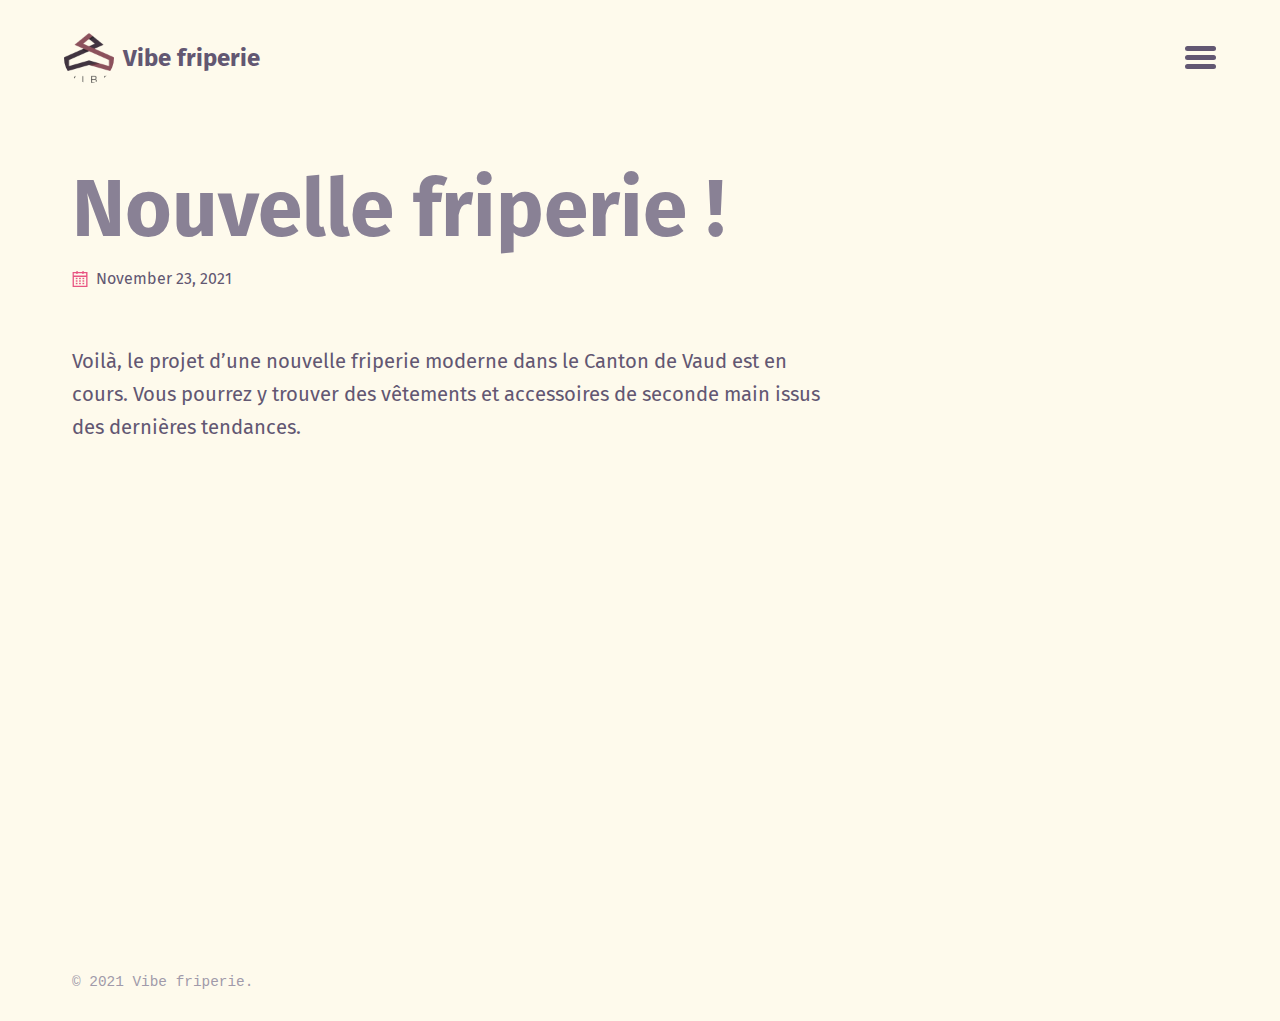
<file: friperie/2021/11/23/nouvelle-friperie.html>
<!DOCTYPE html>
<!--
    Basically Basic Jekyll Theme 1.4.5
    Copyright 2017-2018 Michael Rose - mademistakes.com | @mmistakes
    Free for personal and commercial use under the MIT license
    https://github.com/mmistakes/jekyll-theme-basically-basic/blob/master/LICENSE
-->
<html lang="en-US" class="no-js">
  <head>
  <meta charset="utf-8">
  <meta http-equiv="X-UA-Compatible" content="IE=edge">
  <meta name="viewport" content="width=device-width, initial-scale=1">

  
    <title>Nouvelle friperie !</title>
    <meta name="description" content="Voilà, le projet d’une nouvelle friperie moderne dans le Canton de Vaud est en cours. Vous pourrez y trouver des vêtements et accessoires de seconde main iss...">
    <link rel="canonical" href="/friperie/2021/11/23/nouvelle-friperie.html">
  

  <script>
    /* Cut the mustard */
    if ( 'querySelector' in document && 'addEventListener' in window ) {
      document.documentElement.className = document.documentElement.className.replace(/\bno-js\b/g, '') + 'js';
    }
  </script>

  <link rel="stylesheet" href="/assets/stylesheets/main.css">
  
    <link rel="stylesheet" href="https://fonts.googleapis.com/css?family=Fira+Sans:400,400i,600,600i">
  

  
    
    <link rel="alternate" type="application/atom+xml" title="Vibe friperie" href="/feed.xml">
  
</head>


  <body class="layout--post nouvelle-friperie">

    <nav class="skip-links">
  <h2 class="screen-reader-text">Skip links</h2>
  <ul>
    <li><a href="#primary-nav" class="screen-reader-shortcut">Skip to primary navigation</a></li>
    <li><a href="#main" class="screen-reader-shortcut">Skip to content</a></li>
    <li><a href="#footer" class="screen-reader-shortcut">Skip to footer</a></li>
  </ul>
</nav>


    <div class="sidebar-toggle-wrapper">
      

      <button class="toggle navicon-button larr" type="button">
        <span class="toggle-inner">
          <span class="sidebar-toggle-label visually-hidden">Menu</span>
          <span class="navicon"></span>
        </span>
      </button>
    </div>

    <div id="sidebar" class="sidebar">
      <div class="inner">
        <nav id="primary-nav" class="site-nav" itemscope itemtype="http://schema.org/SiteNavigationElement" aria-label="Main navigation">
  <ul id="menu-main-navigation" class="menu">
    <!-- Home link -->
    <li class="menu-item">
      <a href="/" itemprop="url">
        <span itemprop="name">Home</span>
      </a>
    </li>

    <!-- site.pages links -->
    
    

    
      
      
        <li class="menu-item">
          <a href="/about/" itemprop="url">
            <span itemprop="name">À propos</span>
          </a>
        </li>
      
    
      
      
        <li class="menu-item">
          <a href="/partenaires/" itemprop="url">
            <span itemprop="name">Partenaires</span>
          </a>
        </li>
      
    
  </ul>
</nav>

        <ul class="contact-list">
  
    <li>
      <a href="mailto:thewelldressedape@gmail.com">
        <span class="icon icon--email"><svg xmlns="http://www.w3.org/2000/svg" viewBox="313.1 3.7 16 16"><path d="M318.5 8.9c0-.2.2-.4.4-.4h4.5c.2 0 .4.2.4.4s-.2.4-.4.4h-4.5c-.3 0-.4-.2-.4-.4zm.4 2.1h4.5c.2 0 .4-.2.4-.4s-.2-.4-.4-.4h-4.5c-.2 0-.4.2-.4.4s.1.4.4.4zm3.5 1.2c0-.2-.2-.4-.4-.4h-3.1c-.2 0-.4.2-.4.4s.2.4.4.4h3.1c.2.1.4-.1.4-.4zm-1.5-8.4l-1.7 1.4c-.2.1-.2.4 0 .6s.4.2.6 0l1.4-1.2 1.4 1.2c.2.1.4.1.6 0s.1-.4 0-.6l-1.7-1.4c-.3-.1-.5-.1-.6 0zm7.8 6.2c.1.1.1.2.1.3v7.9c0 .8-.7 1.5-1.5 1.5h-12.5c-.8 0-1.5-.7-1.5-1.5v-7.9c0-.1.1-.2.1-.3l1.6-1.3c.2-.1.4-.1.6 0s.1.4 0 .6l-1.2 1 1.8 1.3v-4c0-.6.5-1.1 1.1-1.1h7.5c.6 0 1.1.5 1.1 1.1v4l1.8-1.3-1.2-1c-.2-.1-.2-.4 0-.6s.4-.2.6 0l1.6 1.3zm-11.6 2.2l4 2.8 4-2.8V7.6c0-.1-.1-.2-.2-.2h-7.5c-.1 0-.2.1-.2.2v4.6zm10.9-1l-4.7 3.4 3.4 2.6c.2.1.2.4.1.6-.1.2-.4.2-.6.1l-3.6-2.8-1.2.8c-.1.1-.3.1-.5 0l-1.2-.8-3.6 2.8c-.2.1-.4.1-.6-.1-.1-.2-.1-.4.1-.6l3.4-2.6-4.7-3.4v7.1c0 .4.3.6.6.6h12.5c.4 0 .6-.3.6-.6v-7.1z"/></svg></span>
        <span class="label">Email</span>
      </a>
    </li>
  

  

  
    <li><a href="https://twitter.com/i_bourgeois">
  <span class="icon icon--twitter"><svg viewBox="0 0 16 16" xmlns="http://www.w3.org/2000/svg" fill-rule="evenodd" clip-rule="evenodd" stroke-linejoin="round" stroke-miterlimit="1.414"><path d="M16 3.038c-.59.26-1.22.437-1.885.517.677-.407 1.198-1.05 1.443-1.816-.634.37-1.337.64-2.085.79-.598-.64-1.45-1.04-2.396-1.04-1.812 0-3.282 1.47-3.282 3.28 0 .26.03.51.085.75-2.728-.13-5.147-1.44-6.766-3.42C.83 2.58.67 3.14.67 3.75c0 1.14.58 2.143 1.46 2.732-.538-.017-1.045-.165-1.487-.41v.04c0 1.59 1.13 2.918 2.633 3.22-.276.074-.566.114-.865.114-.21 0-.41-.02-.61-.058.42 1.304 1.63 2.253 3.07 2.28-1.12.88-2.54 1.404-4.07 1.404-.26 0-.52-.015-.78-.045 1.46.93 3.18 1.474 5.04 1.474 6.04 0 9.34-5 9.34-9.33 0-.14 0-.28-.01-.42.64-.46 1.2-1.04 1.64-1.7z" fill-rule="nonzero"/></svg></span>
  <span class="label">Twitter</span>
</a>
</li>
  

  <li>
    
      <a href="/feed.xml" title="Atom Feed">
        <span class="icon icon--rss"><svg viewBox="0 0 16 16" xmlns="http://www.w3.org/2000/svg" fill-rule="evenodd" clip-rule="evenodd" stroke-linejoin="round" stroke-miterlimit="1.414"><path d="M12.8 16C12.8 8.978 7.022 3.2 0 3.2V0c8.777 0 16 7.223 16 16h-3.2zM2.194 11.61c1.21 0 2.195.985 2.195 2.196 0 1.21-.99 2.194-2.2 2.194C.98 16 0 15.017 0 13.806c0-1.21.983-2.195 2.194-2.195zM10.606 16h-3.11c0-4.113-3.383-7.497-7.496-7.497v-3.11c5.818 0 10.606 4.79 10.606 10.607z"/></svg></span>
        <span class="label">Subscribe</span>
      </a>
    
  </li>
</ul>

      </div>
    </div>

    <div class="canvas">
      <div class="wrapper">
        

<header id="masthead">
  <div class="inner">
    <div class="title-area">
      
        <p class="site-title">
          <a href="/">
            <img src="/assets/img/logo.png" alt="" class="site-logo">
            <span>Vibe friperie</span>
          </a>
        </p>
      
    </div>
  </div>
</header>

        <div class="initial-content">
          <header class="intro">
  

  <div class="inner">
    <div class="intro-text">
      <h1 id="page-title" class="intro-title">Nouvelle friperie !
</h1>
      

      
        


        <p class="entry-meta">
          <span class="byline-item"><span class="icon"><svg xmlns="http://www.w3.org/2000/svg" viewBox="379 72 16 16"><g><g><path fill="none" d="M380.8,86.7h12.3v-8.8h-12.3V86.7z M389.5,78.8h1.7v1.4h-1.7V78.8z M389.5,81.3h1.7v1.4h-1.7V81.3z M389.5,83.8h1.7v1.4h-1.7V83.8z M386.1,78.8h1.7v1.4h-1.7V78.8z M386.1,81.3h1.7v1.4h-1.7V81.3z M386.1,83.8h1.7v1.4h-1.7V83.8z M382.8,78.8h1.7v1.4h-1.7V78.8z M382.8,81.3h1.7v1.4h-1.7V81.3z M382.8,83.8h1.7v1.4h-1.7V83.8z"/><polygon fill="none" points="384.7 75.1 383.4 75.1 383.4 74.3 380.8 74.3 380.8 76.6 393.2 76.6 393.2 74.3 390.6 74.3 390.6 75.1 389.3 75.1 389.3 74.3 384.7 74.3"/><rect x="382.8" y="78.8" width="1.7" height="1.4"/><rect x="386.1" y="78.8" width="1.7" height="1.4"/><rect x="389.5" y="78.8" width="1.7" height="1.4"/><rect x="382.8" y="81.3" width="1.7" height="1.4"/><rect x="386.1" y="81.3" width="1.7" height="1.4"/><rect x="389.5" y="81.3" width="1.7" height="1.4"/><rect x="382.8" y="83.8" width="1.7" height="1.4"/><rect x="386.1" y="83.8" width="1.7" height="1.4"/><rect x="389.5" y="83.8" width="1.7" height="1.4"/><path d="M383.4,72v1.1h-3.8V88h14.9V73.1h-3.8V72h-1.3v1.1h-4.7V72H383.4z M393.2,86.7h-12.3v-8.8h12.3L393.2,86.7L393.2,86.7z M389.3,74.3v0.8h1.3v-0.8h2.5v2.3h-12.3v-2.3h2.5v0.8h1.3v-0.8H389.3z"/></g></g></svg></span><time datetime="2021-11-23T04:45:19+01:00">November 23, 2021</time></span>
        </p>
      

      

      
    </div>
  </div>
</header>


<main id="main" class="page-content" aria-label="Content">
  <div class="inner">
    <article class="entry-wrap">
      <div class="entry-content">
        <p>Voilà, le projet d’une nouvelle friperie moderne dans le Canton de Vaud est en cours. Vous pourrez y trouver des vêtements et accessoires de seconde main issus des dernières tendances.</p>

      </div>
      
    </article>
  </div>
</main>

        </div>

        <div class="search-content">
          <div class="inner">
  
</div>

        </div>
      </div>
    </div>

    <footer id="footer" class="site-footer">
  <div class="inner">
    <div class="copyright">
      
        <p>&copy; 2021 Vibe friperie.</p>
      
    </div>
  </div>
</footer>

    

<script async src="/assets/javascripts/main.js"></script>




  </body>

</html>
</file>
<file: assets/stylesheets/main.css>
/* ========================================================================== Soft theme skin ========================================================================== */
/* Colors */
/* Syntax highlighting (base16) colors */
/*! Basically Basic Jekyll Theme 1.4.5 Copyright 2017-2018 Michael Rose - mademistakes | @mmistakes Free for personal and commercial use under the MIT license https://github.com/mmistakes/jekyll-theme-basically-basic/blob/master/LICENSE */
/* ========================================================================== Color Functions ========================================================================== */
/* ========================================================================== Fluid Type as seen on https://madebymike.com.au/writing/fluid-type-calc-examples/ ========================================================================== */
/* ========================================================================== Variables ========================================================================== */
/* Breakpoint widths */
/* Fluid type */
/* Calculate Modular Scale */
/* small */
/* large */
/* Heading 1 */
/* Heading 2 */
/* Heading 3 */
/* Heading 4 */
/* Heading 5 */
/* Heading 6 */
/* Base font family */
/* Other font families */
/* Colors */
/* Syntax highlighting (base16) colors */
/* Max-width of the main content */
/* Width of the sidebar */
/* Background color of the sidebar */
/* Intro image color overlay */
/* Border radius */
/* Global transition */
/* Navicon */
/* Site image */
/* ========================================================================== Clearfix Mixin ========================================================================== */
/* ========================================================================== Float Mixins ========================================================================== */
/* ========================================================================== Image Mixins - Responsive image - Retina image ========================================================================== */
/* Responsive image Keep images from scaling beyond the width of their parents. ========================================================================== */
/* Retina image Short retina mixin for setting background-image and -size. ========================================================================== */
/* ========================================================================== List Mixins ========================================================================== */
/* ========================================================================== Text Truncate Mixin Requires inline-block or block for proper styling ========================================================================== */
/* Core CSS */
/*! normalize.css v5.0.0 | MIT License | github.com/necolas/normalize.css */
/** 1. Change the default font family in all browsers (opinionated). 2. Prevent adjustments of font size after orientation changes in IE on Windows Phone and in iOS. */
/* Document ========================================================================== */
html { font-family: "Fira Sans", sans-serif; /* 1 */ box-sizing: border-box; -ms-text-size-adjust: 100%; /* 2 */ -webkit-text-size-adjust: 100%; /* 2 */ }

*, *::before, *::after { box-sizing: inherit; }

/* Sections ========================================================================== */
/** Remove the margin in all browsers (opinionated). */
body { margin: 0; line-height: 1.5; }

/** Add the correct display in IE 9-. */
article, aside, footer, header, nav, section { display: block; }

/** Remove margin padding. */
h1, h2, h3, h4, h5, h6, p, pre, blockquote, dl, table, address { margin-top: 0; margin-bottom: 1.5rem; }

/** Correct the font size and margin on `h1` elements within `section` and `article` contexts in Chrome, Firefox, and Safari. */
h1 { font-size: 2em; }

/** Adjust heading line-height */
h1, h2, h3, h4 { line-height: 1.2; }

/* Grouping content ========================================================================== */
/** Add the correct display in IE 9-. 1. Add the correct display in IE. */
figcaption, figure, main { /* 1 */ display: block; }

/** Reset the margins. */
figure { margin: 1rem 0 1.5rem; }

/** 1. Add the correct box sizing in Firefox. 2. Show the overflow in Edge and IE. */
hr { height: 0; /* 1 */ overflow: visible; /* 2 */ box-sizing: content-box; /* 1 */ }

/** 1. Correct the inheritance and scaling of font size in all browsers. 2. Correct the odd `em` font sizing in all browsers. 3. Add scrollbars to wide code blocks. */
pre { font-family: monospace, monospace; /* 1 */ font-size: 1em; /* 2 */ overflow-x: auto; /* 3 */ }

/* Text-level semantics ========================================================================== */
/** 1. Remove the gray background on active links in IE 10. 2. Remove gaps in links underline in iOS 8+ and Safari 8+. */
a { background-color: transparent; /* 1 */ -webkit-text-decoration-skip: objects; /* 2 */ }

/** Remove the outline on focused links when they are also active or hovered in all browsers (opinionated). */
a:active, a:hover { outline-width: 0; }

/** 1. Remove the bottom border in Firefox 39-. 2. Add the correct text decoration in Chrome, Edge, IE, Opera, and Safari. */
abbr[title] { border-bottom: none; /* 1 */ text-decoration: underline; /* 2 */ text-decoration: underline dotted; /* 2 */ }

/** Prevent the duplicate application of `bolder` by the next rule in Safari 6. */
b, strong { font-weight: inherit; font-weight: bolder; /* Add the correct font weight in Chrome, Edge, and Safari. */ }

/** 1. Correct the inheritance and scaling of font size in all browsers. 2. Correct the odd `em` font sizing in all browsers. */
code, kbd, samp { font-family: monospace, monospace; /* 1 */ font-size: 1em; /* 2 */ }

/** Add the correct font style in Android 4.3-. */
dfn { font-style: italic; }

/** Add the correct background and color in IE 9-. */
mark { background-color: #ff0; color: #000; }

/** Add the correct font size in all browsers. */
small { font-size: 80%; }

/** Change the margin and padding and add a line rule on the left-side in all browsers (opinionated). */
blockquote { margin-right: 0; margin-left: 0; padding: 0 1rem; border-left: solid 0.25rem; }

blockquote *:last-child { margin-bottom: 0; }

/** Prevent `sub` and `sup` elements from affecting the line height in all browsers. */
sub, sup { position: relative; font-size: 75%; line-height: 0; vertical-align: baseline; }

sub { bottom: -0.25em; }

sup { top: -0.5em; }

/** Remove margin */
ul, ol { margin-top: 0; }

/* Embedded content ========================================================================== */
/** Add the correct display in IE 9-. */
audio, video { display: inline-block; }

/** Add the correct display in iOS 4-7. */
audio:not([controls]) { display: none; height: 0; }

img { /* Responsive images (ensure images don't scale beyond their parents) */ max-width: 100%; /* part 1: Set a maximum relative to the parent*/ width: auto\9; /* IE7-8 need help adjusting responsive images*/ height: auto; /* part 2: Scale the height according to the width, otherwise you get stretching*/ border-style: none; /* Remove the border on images inside links in IE 10-.*/ vertical-align: middle; -ms-interpolation-mode: bicubic; }

/** Hide the overflow in IE. */
svg:not(:root) { overflow: hidden; }

/* Forms ========================================================================== */
/** 1. Change the font styles in all browsers (opinionated). 2. Remove the margin in Firefox and Safari. */
button, input, optgroup, select, textarea { margin: 0; /* 2 */ font-family: "Fira Sans", sans-serif; /* 1 */ font-size: 100%; /* 1 */ line-height: 1.15; /* 1 */ }

/** Show the overflow in IE. 1. Show the overflow in Edge. */
button, input { /* 1 */ overflow: visible; }

/** Remove the inheritance of text transform in Edge, Firefox, and IE. 1. Remove the inheritance of text transform in Firefox. */
button, select { /* 1 */ text-transform: none; }

/** 1. Prevent a WebKit bug where (2) destroys native `audio` and `video` controls in Android 4. 2. Correct the inability to style clickable types in iOS and Safari. */
button, html [type="button"], [type="reset"], [type="submit"] { -webkit-appearance: button; /* 2 */ }

/** Remove the inner border and padding in Firefox. */
button::-moz-focus-inner, [type="button"]::-moz-focus-inner, [type="reset"]::-moz-focus-inner, [type="submit"]::-moz-focus-inner { padding: 0; border-style: none; }

/** Restore the focus styles unset by the previous rule. */
button:-moz-focusring, [type="button"]:-moz-focusring, [type="reset"]:-moz-focusring, [type="submit"]:-moz-focusring { outline: 1px dotted ButtonText; }

/** Change the border, margin, and padding in all browsers (opinionated). */
fieldset { margin: 0 2px; padding: 0.35em 0.625em 0.75em; border: 1px solid #c0c0c0; }

/** 1. Correct the text wrapping in Edge and IE. 2. Correct the color inheritance from `fieldset` elements in IE. 3. Remove the padding so developers are not caught out when they zero out `fieldset` elements in all browsers. */
legend { display: table; /* 1 */ max-width: 100%; /* 1 */ padding: 0; /* 3 */ color: inherit; /* 2 */ white-space: normal; /* 1 */ box-sizing: border-box; /* 1 */ }

/** 1. Add the correct display in IE 9-. 2. Add the correct vertical alignment in Chrome, Firefox, and Opera. */
progress { display: inline-block; /* 1 */ vertical-align: baseline; /* 2 */ }

/** Remove the default vertical scrollbar in IE. */
textarea { overflow: auto; }

/** 1. Add the correct box sizing in IE 10-. 2. Remove the padding in IE 10-. */
[type="checkbox"], [type="radio"] { padding: 0; /* 2 */ box-sizing: border-box; /* 1 */ }

/** Correct the cursor style of increment and decrement buttons in Chrome. */
[type="number"]::-webkit-inner-spin-button, [type="number"]::-webkit-outer-spin-button { height: auto; }

/** 1. Correct the odd appearance in Chrome and Safari. 2. Correct the outline style in Safari. */
[type="search"] { outline-offset: -2px; /* 2 */ -webkit-appearance: textfield; /* 1 */ }

/** Remove the inner padding and cancel buttons in Chrome and Safari on macOS. */
[type="search"]::-webkit-search-cancel-button, [type="search"]::-webkit-search-decoration { -webkit-appearance: none; }

/** 1. Correct the inability to style clickable types in iOS and Safari. 2. Change font properties to `inherit` in Safari. */
::-webkit-file-upload-button { font: inherit; /* 2 */ -webkit-appearance: button; /* 1 */ }

/* Interactive ========================================================================== */
/* Add the correct display in IE 9-. 1. Add the correct display in Edge, IE, and Firefox. */
details, menu { display: block; }

/* Add the correct display in all browsers. */
summary { display: list-item; }

/* Scripting ========================================================================== */
/** Add the correct display in IE 9-. */
canvas { display: inline-block; }

/** Add the correct display in IE. */
template { display: none; }

/* Hidden ========================================================================== */
/** Add the correct display in IE 10-. */
[hidden] { display: none; }

/* ========================================================================== Base elements ========================================================================== */
html { font-size: 14px; }

@media screen and (min-width: 320px) { html { font-size: calc(14px + 4 * ((100vw - 320px) / 960)); } }

@media screen and (min-width: 1280px) { html { font-size: 18px; } }

body { background: #fefaec; color: #625772; }

blockquote, q { color: #a19aaa; font-style: italic; }

blockquote cite, q cite { font-size: 80%; font-style: normal; font-weight: bold; }

blockquote cite::before, q cite::before { padding-right: 0.25rem; content: '\2014'; }

code, kbd, samp, pre { font-family: Menlo, Consolas, Monaco, "Courier New", Courier, monospace; }

kbd { display: inline-block; margin: 0 0.125em; padding: 0.125em 0.5em; border: 1px solid #cccccc; border-radius: 3px; background-color: #f7f7f7; text-shadow: 0 1px 0 #fff; box-shadow: 0 1px 0 rgba(0, 0, 0, 0.25), inset 0 0 0 2px #fff; }

h1, h2, h3, h4, h5, h6 { font-family: "Fira Sans", sans-serif; text-rendering: optimizeLegibility; /* enable common ligatures and kerning */ }

h1 { font-size: 20.7385152499px; }

@media screen and (min-width: 320px) { h1 { font-size: calc(20.7385152499px + 24.3992432694 * ((100vw - 320px) / 960)); } }

@media screen and (min-width: 1280px) { h1 { font-size: 45.1377585193px; } }

h2 { font-size: 19.436284208px; }

@media screen and (min-width: 320px) { h2 { font-size: calc(19.436284208px + 15.392233168 * ((100vw - 320px) / 960)); } }

@media screen and (min-width: 1280px) { h2 { font-size: 34.828517376px; } }

h3 { font-size: 18.215824px; }

@media screen and (min-width: 320px) { h3 { font-size: calc(18.215824px + 8.658032 * ((100vw - 320px) / 960)); } }

@media screen and (min-width: 1280px) { h3 { font-size: 26.873856px; } }

h4 { font-size: 17.072px; }

@media screen and (min-width: 320px) { h4 { font-size: calc(17.072px + 3.664 * ((100vw - 320px) / 960)); } }

@media screen and (min-width: 1280px) { h4 { font-size: 20.736px; } }

h5 { font-size: 16px; }

@media screen and (min-width: 320px) { h5 { font-size: calc(16px + 0 * ((100vw - 320px) / 960)); } }

@media screen and (min-width: 1280px) { h5 { font-size: 16px; } }

h6 { font-size: 14.9953139644px; }

@media screen and (min-width: 320px) { h6 { font-size: calc(14.9953139644px + -2.649634952 * ((100vw - 320px) / 960)); } }

@media screen and (min-width: 1280px) { h6 { font-size: 12.3456790123px; } }

dt { font-weight: bold; }

dt:not(:first-child) { margin-top: 1rem; }

dd { margin: 0; }

pre { font-size: 12px; }

@media screen and (min-width: 320px) { pre { font-size: calc(12px + 2 * ((100vw - 320px) / 960)); } }

@media screen and (min-width: 1280px) { pre { font-size: 14px; } }

figcaption { margin: 0.5rem 0; font-size: 80%; }

a { color: #e85482; }

a:hover { color: #ae3f62; }

/* ========================================================================== Layout ========================================================================== */
.canvas { position: relative; width: 100%; overflow: hidden; }

.wrapper { position: relative; width: 100%; height: 100%; min-height: 100vh; transform: translateX(0); transition: all 0.4s ease; background-color: #fefaec; z-index: 100; -webkit-backface-visibility: hidden; backface-visibility: hidden; }

.intro > .inner, main > .inner { padding: 0 0.5rem; }

@media (min-width: 20em) { .intro > .inner, main > .inner { padding-right: 1rem; padding-left: 1rem; } }

@media (min-width: 48em) { .intro > .inner, main > .inner { padding-right: 2rem; padding-left: 2rem; } }

@media (min-width: 64em) { .intro > .inner, main > .inner { padding-right: 3rem; padding-left: 3rem; } }

@media (min-width: 80em) { .intro > .inner, main > .inner { padding-right: 4rem; padding-left: 4rem; } }

main section { margin-left: auto; margin-right: auto; max-width: 100%; }

.inner { max-width: 1024px; }

/* Layout specific adjustments ========================================================================== */
@media (min-width: 64em) { .layout--post .entry-content, .layout--page .entry-content { width: 87.3417721519%; } }

.layout--about .entry-wrap { display: -ms-flexbox; display: flex; -ms-flex-wrap: wrap; flex-wrap: wrap; }

@media (min-width: 48em) { .layout--about .entry-wrap { -ms-flex-wrap: nowrap; flex-wrap: nowrap; } }

@media (min-width: 48em) { .layout--about .entry-content { -ms-flex: 1; flex: 1; } }

.layout--about .entry-sidebar { order: -1; -ms-flex-order: -1; }

@media (min-width: 48em) { .layout--about .entry-sidebar { order: initial; -ms-flex-order: initial; } }

.layout--about .entry-sidebar .author-picture { margin: 0 0 2rem; border-radius: 0.5em; }

@media (min-width: 48em) { .layout--about .entry-sidebar .author-picture { margin: 0 0 0 2rem; } }

@media (min-width: 48em) { .layout--cv .entries .entry-header { width: 30.3797468354%; padding-right: 1.2658227848%; /* remove space after last child element */ } .layout--cv .entries .entry-header > *:last-child { margin-bottom: 0; } }

@media (min-width: 48em) { .layout--cv .entries .entry-content { float: right; width: 68.3544303797%; } }

.layout--cv .entry a { color: #e85482; }

.layout--cv .entry address { font-style: normal; }

.layout--cv .entry .title, .layout--cv .entry .position, .layout--cv .entry .institution, .layout--cv .entry .language { margin-bottom: 0; }

.layout--cv .entry .date { margin-bottom: 1rem; color: #a19aaa; font-family: Menlo, Consolas, Monaco, "Courier New", Courier, monospace; font-size: 80%; }

.layout--cv .entry .courses-title, .layout--cv .entry .awarder, .layout--cv .entry .publisher, .layout--cv .entry .level { margin: 1rem 0 0; }

.layout--cv .entry .courses, .layout--cv .entry .keywords { padding-left: 0; list-style: none; }

.layout--cv .taxonomy + .taxonomy { margin-top: 0.5rem; }

.layout--cv .taxonomy .title { display: inline-block; margin-right: 1rem; }

.layout--cv .taxonomy .keywords { display: inline-block; }

/* ========================================================================== Tables ========================================================================== */
table { width: 100%; border-collapse: collapse; /* For Firefox to horizontally scroll wider tables */ word-break: normal; word-break: keep-all; }

table { font-size: 12px; }

@media screen and (min-width: 320px) { table { font-size: calc(12px + 6 * ((100vw - 320px) / 960)); } }

@media screen and (min-width: 1280px) { table { font-size: 18px; } }

th, td { border-bottom: 1px solid rgba(98, 87, 114, 0.5); }

th { padding: 0.5em; font-weight: bold; text-align: left; }

td { padding: 0.5em; }

tr, td, th { vertical-align: middle; }

/* Components */
/* ========================================================================== Site-wide ========================================================================== */
.site-title { margin: 0; padding: 1.8125rem 1rem; padding-right: calc( 10vw + (2 * 1.75em)); /* make room for sidebar toggle */ font-family: "Fira Sans", sans-serif; font-weight: bold; line-height: 1; }

.site-title { font-size: 20px; }

@media screen and (min-width: 320px) { .site-title { font-size: calc(20px + 4 * ((100vw - 320px) / 960)); } }

@media screen and (min-width: 1280px) { .site-title { font-size: 24px; } }

@media (min-width: 48em) { .site-title { padding-left: 2rem; } }

@media (min-width: 64em) { .site-title { padding-left: 5vw; } }

.site-title a { display: -ms-flexbox; display: -webkit-box; display: flex; -ms-flex-align: center; -webkit-box-align: center; align-items: center; min-height: 50px; color: #625772; text-decoration: none; }

.site-logo { width: 50px; height: 50px; margin-right: 0.5rem; border-radius: 50%; }

.more-link { font-weight: bold; text-decoration: none; }

.back-to-top { display: block; color: #e3e0e8; font-size: 0.75em; text-transform: uppercase; text-align: right; text-decoration: none; }

.taxonomy-section { margin-bottom: 2em; padding-bottom: 1em; }

.taxonomy-section:not(:last-child) { border-bottom: solid 1px rgba(98, 87, 114, 0.5); }

.taxonomy-section + .taxonomy-section { margin-top: 2em; }

.taxonomy-title { margin-bottom: 0.5em; color: #fdfdfe; font-family: "Fira Sans", sans-serif; }

.taxonomy-title { font-size: 28px; }

@media screen and (min-width: 320px) { .taxonomy-title { font-size: calc(28px + 4 * ((100vw - 320px) / 960)); } }

@media screen and (min-width: 1280px) { .taxonomy-title { font-size: 32px; } }

.taxonomy-count { color: #e3e0e8; }

.taxonomy-index { display: grid; grid-column-gap: 2em; grid-template-columns: repeat(2, 1fr); margin: 0; padding: 0; font-family: "Fira Sans", sans-serif; font-size: 0.9em; list-style: none; }

@media (min-width: 64em) { .taxonomy-index { grid-template-columns: repeat(3, 1fr); } }

.taxonomy-index a { display: -webkit-box; display: -ms-flexbox; display: flex; padding: 0.25em 0; -webkit-box-pack: justify; -ms-flex-pack: justify; justify-content: space-between; color: inherit; text-decoration: none; border-bottom: 1px solid rgba(98, 87, 114, 0.5); }

.taxonomy-index a:hover { color: #e85482; }

.taxonomy-index + .taxonomy-section { margin-top: 3em; }

/* ========================================================================== Sidebar ========================================================================== */
.sidebar { position: fixed; top: 0; left: 0; width: 100%; max-width: 320px; height: 100%; z-index: 50; visibility: hidden; -webkit-transition: visibility 0s 0.3s; transition: visibility 0s 0.3s; }

@media (min-width: 64em) { .sidebar { max-width: 480px; } }

.sidebar.is--visible { visibility: visible; -webkit-transition: visibility 0s 0s; transition: visibility 0s 0s; }

.sidebar li { -webkit-transform: translateX(-1rem); -ms-transform: translateX(-1rem); transform: translateX(-1rem); -webkit-transition: all 0.5s; transition: all 0.5s; opacity: 0; /* line hover effect */ }

.sidebar li.is--moved { -webkit-transform: translateX(0); -ms-transform: translateX(0); transform: translateX(0); opacity: 1; }

.sidebar li a { position: relative; color: #747d8f; }

.sidebar li a::before { display: block; position: absolute; top: 50%; left: -3rem; width: 0; height: 1px; -webkit-transition: width 0.3s cubic-bezier(0, 0, 0.3, 1); transition: width 0.3s cubic-bezier(0, 0, 0.3, 1); background-color: #747d8f; content: ""; }

.sidebar li a:hover { color: #e85482; }

.sidebar li a:hover::before { width: 2.5rem; }

.sidebar > .inner { width: 100%; height: 100%; padding: 1.5em; background-color: #fff; overflow-x: hidden; -webkit-box-shadow: inset -1em 0 5em 0 rgba(0, 0, 0, 0.125); box-shadow: inset -1em 0 5em 0 rgba(0, 0, 0, 0.125); }

@media (min-width: 48em) { .sidebar > .inner { padding: 3rem; } }

.sidebar .menu { position: relative; margin-bottom: 1.5rem; padding-bottom: 0.5rem; font-weight: bold; line-height: 1; /* divider line */ }

.sidebar .menu { font-size: 24px; }

@media screen and (min-width: 320px) { .sidebar .menu { font-size: calc(24px + 24 * ((100vw - 320px) / 960)); } }

@media screen and (min-width: 1280px) { .sidebar .menu { font-size: 48px; } }

.sidebar .menu a { display: block; }

.sidebar .menu::after { position: absolute; bottom: 0; width: 1.5em; height: 1px; background-color: #747d8f; content: ""; }

.sidebar .menu li { margin-bottom: 1.5rem; }

.sidebar .contact-list { margin-top: 0.5rem; padding-top: 0.5rem; }

.sidebar .contact-list { font-size: 18px; }

@media screen and (min-width: 320px) { .sidebar .contact-list { font-size: calc(18px + 6 * ((100vw - 320px) / 960)); } }

@media screen and (min-width: 1280px) { .sidebar .contact-list { font-size: 24px; } }

.sidebar .contact-list li:not(:last-child) { margin-bottom: 0.5rem; }

.sidebar .contact-list a { display: block; color: #747d8f; text-decoration: none; }

.sidebar-toggle-wrapper { position: absolute; display: -webkit-box; display: -ms-flexbox; display: flex; -webkit-box-align: center; -ms-flex-align: center; align-items: center; top: 0; right: 0; margin: 1.8125rem 0; padding-right: 1rem; background-color: #fefaec; z-index: 10000; }

@media (min-width: 48em) { .sidebar-toggle-wrapper { right: 2rem; padding-right: 0; } }

@media (min-width: 64em) { .sidebar-toggle-wrapper { right: 5vw; } }

.sidebar-toggle-wrapper .toggle-inner { display: -ms-flexbox; display: -webkit-box; display: flex; -ms-flex-align: center; -webkit-box-align: center; align-items: center; }

.sidebar-toggle-label { margin-left: 0.5rem; font-weight: bold; color: #625772; }

/* ========================================================================== Navigation ========================================================================== */
.menu { padding-left: 0; list-style: none; }

.menu a { color: inherit; text-decoration: none; }

/* Skip links ========================================================================== */
.skip-links { position: absolute; width: 100%; }

.skip-links ul { padding-left: 0; list-style: none; }

/* Paginator ========================================================================== */
.pager { margin-bottom: 2rem; }

.pager::after { display: block; clear: both; content: ''; }

.pager ul { padding-left: 0; list-style: none; display: -ms-flexbox; display: flex; }

.pager ul > li { -ms-flex: 1; flex: 1; justify-content: space-between; -ms-flex-pack: justify; }

.pager ul li + li { margin-left: 0.125em; }

.pager a { display: block; padding: 1em; border-radius: 0.25em; background-color: #e85482; color: #fff; font-weight: bold; text-align: center; text-decoration: none; }

.pager a:hover { background-color: #ed769b; }

/* ========================================================================== SEARCH ========================================================================== */
.search-toggle { margin-left: 1rem; margin-right: 1rem; border: 0; outline: none; background-color: transparent; cursor: pointer; -webkit-transition: 0.2s; transition: 0.2s; }

.search-toggle .icon { fill: #625772; }

.search-toggle .icon { font-size: 20px; }

@media screen and (min-width: 320px) { .search-toggle .icon { font-size: calc(20px + 4 * ((100vw - 320px) / 960)); } }

@media screen and (min-width: 1280px) { .search-toggle .icon { font-size: 24px; } }

.search-content { display: none; visibility: hidden; padding-top: 1em; padding-bottom: 1em; }

.search-content .inner { padding: 0 0.5rem; }

@media (min-width: 20em) { .search-content .inner { padding-right: 1rem; padding-left: 1rem; } }

@media (min-width: 48em) { .search-content .inner { padding-right: 2rem; padding-left: 2rem; } }

@media (min-width: 64em) { .search-content .inner { padding-right: 3rem; padding-left: 3rem; } }

@media (min-width: 80em) { .search-content .inner { padding-right: 4rem; padding-left: 4rem; } }

.search-content .entry-excerpt p { margin-bottom: 0; }

.search-content .search-input { display: block; margin-bottom: 0; padding: 0; border: none; outline: none; -webkit-box-shadow: none; box-shadow: none; background-color: transparent; }

.search-content .search-input { font-size: 24px; }

@media screen and (min-width: 320px) { .search-content .search-input { font-size: calc(24px + 8 * ((100vw - 320px) / 960)); } }

@media screen and (min-width: 1280px) { .search-content .search-input { font-size: 32px; } }

.search-content.is--visible::after { content: ""; display: block; }

.search-content .results-found { margin-top: 0.5em; }

/* Algolia search */
.ais-hits .entry { border-bottom: 1px solid rgba(98, 87, 114, 0.5); }

.ais-search-box { max-width: 100% !important; margin-bottom: 2em; }

.entry-title .ais-Highlight { color: #e85482; font-style: normal; text-decoration: underline; }

.entry-excerpt .ais-Highlight { color: #e85482; font-style: normal; font-weight: bold; }

/* ========================================================================== Footer ========================================================================== */
.site-footer { margin-top: 4rem; color: #a19aaa; font-size: 80%; }

.site-footer .inner { padding: 0 0.5rem; }

@media (min-width: 20em) { .site-footer .inner { padding-right: 1rem; padding-left: 1rem; } }

@media (min-width: 48em) { .site-footer .inner { padding-right: 2rem; padding-left: 2rem; } }

@media (min-width: 64em) { .site-footer .inner { padding-right: 3rem; padding-left: 3rem; } }

@media (min-width: 80em) { .site-footer .inner { padding-right: 4rem; padding-left: 4rem; } }

.copyright { font-family: Menlo, Consolas, Monaco, "Courier New", Courier, monospace; }

/* ========================================================================== Entries (Posts, collection documents, etc.) ========================================================================== */
.entry { margin-bottom: 2rem; padding-bottom: 2rem; }

.entry::after { display: block; clear: both; content: ''; }

.entry:not(:last-child) { border-bottom: 1px solid rgba(98, 87, 114, 0.5); }

.entry a { color: inherit; }

.entry-title { margin-bottom: 0.5rem; color: #898195; line-height: inherit; }

.entry-title { font-size: 18px; }

@media screen and (min-width: 320px) { .entry-title { font-size: calc(18px + 6 * ((100vw - 320px) / 960)); } }

@media screen and (min-width: 1280px) { .entry-title { font-size: 24px; } }

.entry-title a { text-decoration: none; }

.entry-image { width: 100%; margin-bottom: 1rem; }

.entry-meta { margin-bottom: 1rem; }

.entry-meta { font-size: 12px; }

@media screen and (min-width: 320px) { .entry-meta { font-size: calc(12px + 4 * ((100vw - 320px) / 960)); } }

@media screen and (min-width: 1280px) { .entry-meta { font-size: 16px; } }

.entry-meta ul { padding-left: 0; list-style: none; }

@media (max-width: 48em) { .entry-meta ul li { display: inline-block; margin-right: 1.5rem; } }

@media (min-width: 48em) { .entry-meta ul li { padding-bottom: 0.5rem; } }

.entry-meta a { color: inherit; }

.entry-meta .byline-item:not(:first-child) { margin-left: 1.5rem; }

.entry-meta .icon { margin-right: 0.5em; fill: #e85482; }

/* Entry list ========================================================================== */
.entries-list .entry-title { word-wrap: break-word; /* break long words that could overflow */ }

.entries-list .entry-title a:hover { color: #e85482; }

.entries-list .entry-excerpt { /* normalize font sizes */ /* remove space after last child element */ }

@media (min-width: 48em) { .entries-list .entry-excerpt { width: 68.3544303797%; } }

.entries-list .entry-excerpt > * { font-size: 1em; }

.entries-list .entry-excerpt > *:last-child { margin-bottom: 0; }

.entries-list .entry-content { /* remove space after last child element */ }

@media (min-width: 48em) { .entries-list .entry-content { width: 68.3544303797%; } }

.entries-list .entry-content > *:last-child { margin-bottom: 0; }

@media (min-width: 48em) { .entries-list .entry-meta { float: right; width: 30.3797468354%; padding-left: 1.2658227848%; } }

.entries-list > .summary > p:first-child { font-size: 1.125em; line-height: 1.625; }

/* Entries Grid Layout ========================================================================== */
.entries-grid { display: grid; grid-template-columns: repeat(auto-fill, minmax(300px, 1fr)); grid-gap: 2em; }

.entries-grid .entry { display: -webkit-box; display: -ms-flexbox; display: flex; -webkit-box-orient: vertical; -webkit-box-direction: normal; -ms-flex-direction: column; flex-direction: column; margin-bottom: 0; padding-bottom: 2rem; border-bottom: none; }

.entries-grid .entry-title { -webkit-box-ordinal-group: 2; -ms-flex-order: 1; order: 1; }

.entries-grid .entry-title { font-size: 18px; }

@media screen and (min-width: 320px) { .entries-grid .entry-title { font-size: calc(18px + 6 * ((100vw - 320px) / 960)); } }

@media screen and (min-width: 1280px) { .entries-grid .entry-title { font-size: 24px; } }

.entries-grid .entry-excerpt, .entries-grid .entry-content { -webkit-box-ordinal-group: 4; -ms-flex-order: 3; order: 3; /* remove space after last child element */ }

.entries-grid .entry-excerpt > *:last-child, .entries-grid .entry-content > *:last-child { margin-bottom: 0; }

.entries-grid .entry-excerpt { /* normalize font sizes */ }

.entries-grid .entry-excerpt > * { font-size: 1em; }

.entries-grid .entry-meta { -webkit-box-ordinal-group: 3; -ms-flex-order: 2; order: 2; margin-bottom: 1em; font-size: 0.75em; }

.entries-grid .entry-meta ul li { display: inline-block; margin-right: 1.5rem; }

.entries-grid .more-link { margin-top: -1em; }

.entries-grid .more-link a { text-decoration: none; }

.entry-content > p:first-child { font-size: 1.125em; line-height: 1.625; }

.entry-content h1, .entry-content h2, .entry-content h3, .entry-content h4, .entry-content h5, .entry-content h6 { color: #898195; }

/* Footnotes */
.footnotes { margin: 2rem 0; padding-top: 1rem; border-top: 1px solid rgba(98, 87, 114, 0.5); font-size: 80%; }

/* Read more link */
.more-link { font-size: 75%; font-weight: bold; text-decoration: none; }

/* ========================================================================== Buttons ========================================================================== */
.btn { display: inline-block; padding: 0.5em 1em; border: 0; border-radius: 0.25em; background-color: #e85482; color: #fff; font-weight: bold; text-align: center; text-decoration: none; cursor: pointer; /* block button fills width of parent container */ }

.btn:hover { background-color: #ed769b; color: #fff; }

.btn:focus { background-color: #ba4368; }

.btn .icon { margin-right: 0.5em; }

.btn--block { display: block; width: 100%; }

.btn--block + .btn--block { margin-top: 1rem; }

/* ========================================================================== Icons ========================================================================== */
.icon { display: inline-block; position: relative; top: -0.05em; /* fine-tune alignment */ width: 1em; height: 1em; line-height: 1; vertical-align: middle; fill: currentColor; }

.icon--bitbucket { fill: #205081; }

.icon--codepen { fill: #000; }

.icon--dribbble { fill: #ea4c89; }

.icon--email { fill: #000; }

.icon--facebook { fill: #3b5998; }

.icon--flickr { fill: #0063dc; }

.icon--github { fill: #181717; }

.icon--gitlab { fill: #e24329; }

.icon--googleplus { fill: #dc4e41; }

.icon--instagram { fill: #e4405f; }

.icon--lastfm { fill: #d51007; }

.icon--linkedin { fill: #0077b5; }

.icon--pinterest { fill: #bd081c; }

.icon--rss { fill: #ffa500; }

.icon--soundcloud { fill: #f30; }

.icon--stackoverflow { fill: #fe7a16; }

.icon--tumblr { fill: #36465d; }

.icon--twitter { fill: #1da1f2; }

.icon--xing { fill: #005a5f; }

.icon--youtube { fill: #cd201f; }

/* ========================================================================== Page intro ========================================================================== */
.intro { margin: 1rem 0; padding-top: 2rem; padding-bottom: 2rem; }

.intro-image { position: relative; margin-top: -3rem; /* compensate for intro top margin */ margin-bottom: 3rem; }

.intro-image::before { position: absolute; top: 0; right: 0; bottom: 0; left: 0; content: ''; }

.intro-image img { width: 100%; }

.intro-text { /* remove space after last child element */ }

.intro-text > *:last-child { margin-bottom: 0; }

.intro-title { margin-bottom: 1rem; color: #898195; line-height: 1; }

.intro-title { font-size: 26px; }

@media screen and (min-width: 320px) { .intro-title { font-size: calc(26px + 54 * ((100vw - 320px) / 960)); } }

@media screen and (min-width: 1280px) { .intro-title { font-size: 80px; } }

.intro-subtitle { font-style: italic; }

.intro-subtitle { font-size: 18px; }

@media screen and (min-width: 320px) { .intro-subtitle { font-size: calc(18px + 10 * ((100vw - 320px) / 960)); } }

@media screen and (min-width: 1280px) { .intro-subtitle { font-size: 28px; } }

.intro-actions { padding-left: 0; list-style: none; }

.intro-actions li { display: inline-block; }

.intro-more > p:first-child { font-size: 1.125em; line-height: 1.625; }

/* ========================================================================== Navicons ========================================================================== */
.navicon-button { display: inline-block; position: relative; padding: 0.90625rem 0; min-height: 50px; -webkit-transition: 0.25s; transition: 0.25s; border: 0; outline: none; background-color: transparent; line-height: 1.25em; cursor: pointer; -moz-user-select: none; -ms-user-select: none; -webkit-user-select: none; user-select: none; }

.navicon-button.open { background-color: transparent; }

.navicon-button .navicon::before, .navicon-button .navicon::after { -webkit-transition-duration: 0.25s; transition-duration: 0.25s; }

.navicon-button:hover { -webkit-transition-duration: 0.5s; transition-duration: 0.5s; }

.navicon-button:hover .navicon::before, .navicon-button:hover .navicon::after { -webkit-transition-duration: 0.25s; transition-duration: 0.25s; }

.navicon-button:hover .navicon::before { top: 0.625em; }

.navicon-button:hover .navicon::after { top: -0.625em; }

.navicon { position: relative; width: 1.75em; height: 0.25em; -webkit-transition-duration: 0.5s; transition-duration: 0.5s; border-radius: 1.75em; background: #625772; }

.navicon::before, .navicon::after { display: block; position: absolute; width: 1.75em; height: 0.25em; -webkit-transition-duration: 0.5s 0.25s; transition-duration: 0.5s 0.25s; border-radius: 1.75em; background: #625772; content: ""; }

.navicon::before { top: 0.5em; }

.navicon::after { top: -0.5em; }

.open:not(.steps) .navicon::before, .open:not(.steps) .navicon::after { top: 0 !important; }

.open { -webkit-transform: scale(1); -ms-transform: scale(1); transform: scale(1); /* Arrows */ }

.open .navicon::before, .open .navicon::after { -webkit-transition-duration: 0.5s; transition-duration: 0.5s; }

.open.larr .navicon::before, .open.larr .navicon::after, .open.rarr .navicon::before, .open.rarr .navicon::after, .open.uarr .navicon::before, .open.uarr .navicon::after { width: 1.05em; }

.open.larr .navicon::before, .open.rarr .navicon::before, .open.uarr .navicon::before { -webkit-transform: rotate(35deg); -ms-transform: rotate(35deg); transform: rotate(35deg); -webkit-transform-origin: left top; -ms-transform-origin: left top; transform-origin: left top; }

.open.larr .navicon::after, .open.rarr .navicon::after, .open.uarr .navicon::after { -webkit-transform: rotate(-35deg); -ms-transform: rotate(-35deg); transform: rotate(-35deg); -webkit-transform-origin: left bottom; -ms-transform-origin: left bottom; transform-origin: left bottom; }

.open.uarr { -webkit-transform: scale(1) rotate(90deg); -ms-transform: scale(1) rotate(90deg); transform: scale(1) rotate(90deg); }

.open.rarr .navicon::before { -webkit-transform: translate3d(1em, 0, 0) rotate(-35deg); transform: translate3d(1em, 0, 0) rotate(-35deg); -webkit-transform-origin: right top; -ms-transform-origin: right top; transform-origin: right top; }

.open.rarr .navicon::after { -webkit-transform: translate3d(1em, 0, 0) rotate(35deg); transform: translate3d(1em, 0, 0) rotate(35deg); -webkit-transform-origin: right bottom; -ms-transform-origin: right bottom; transform-origin: right bottom; }

/* ========================================================================== Contact lists ========================================================================== */
.contact-list { padding-left: 0; list-style: none; }

.contact-list .icon { margin-right: 0.25em; }

/* ========================================================================== Syntax highlighting ========================================================================== */
div.highlighter-rouge, figure.highlight { position: relative; margin-bottom: 1em; background: #efecf4; color: #585260; font-family: Menlo, Consolas, Monaco, "Courier New", Courier, monospace; line-height: 1.8; }

div.highlighter-rouge > pre, div.highlighter-rouge pre.highlight, figure.highlight > pre, figure.highlight pre.highlight { margin: 0; padding: 1em; }

.highlight table { margin-bottom: 0; font-size: 1em; border: 0; }

.highlight table td { padding: 0; width: calc(100% - 1em); border: 0; /* line numbers*/ /* code */ }

.highlight table td.gutter { padding-right: 1em; width: 1em; color: #655f6d; border-right: 1px solid #655f6d; text-align: right; }

.highlight table td.code { padding-left: 1em; }

.highlight table pre { margin: 0; }

.highlight pre { width: 100%; }

.highlight .hll { background-color: #26232a; }

.highlight .c { /* Comment */ color: #655f6d; }

.highlight .err { /* Error */ color: #be4678; }

.highlight .k { /* Keyword */ color: #955ae7; }

.highlight .l { /* Literal */ color: #aa573c; }

.highlight .n { /* Name */ color: #585260; }

.highlight .o { /* Operator */ color: #398bc6; }

.highlight .p { /* Punctuation */ color: #585260; }

.highlight .cm { /* Comment.Multiline */ color: #655f6d; }

.highlight .cp { /* Comment.Preproc */ color: #655f6d; }

.highlight .c1 { /* Comment.Single */ color: #655f6d; }

.highlight .cs { /* Comment.Special */ color: #655f6d; }

.highlight .gd { /* Generic.Deleted */ color: #be4678; }

.highlight .ge { /* Generic.Emph */ font-style: italic; }

.highlight .gh { /* Generic.Heading */ color: #585260; font-weight: bold; }

.highlight .gi { /* Generic.Inserted */ color: #2a9292; }

.highlight .gp { /* Generic.Prompt */ color: #655f6d; font-weight: bold; }

.highlight .gs { /* Generic.Strong */ font-weight: bold; }

.highlight .gu { /* Generic.Subheading */ color: #398bc6; font-weight: bold; }

.highlight .kc { /* Keyword.Constant */ color: #955ae7; }

.highlight .kd { /* Keyword.Declaration */ color: #955ae7; }

.highlight .kn { /* Keyword.Namespace */ color: #398bc6; }

.highlight .kp { /* Keyword.Pseudo */ color: #955ae7; }

.highlight .kr { /* Keyword.Reserved */ color: #955ae7; }

.highlight .kt { /* Keyword.Type */ color: #a06e3b; }

.highlight .ld { /* Literal.Date */ color: #2a9292; }

.highlight .m { /* Literal.Number */ color: #aa573c; }

.highlight .s { /* Literal.String */ color: #2a9292; }

.highlight .na { /* Name.Attribute */ color: #576ddb; }

.highlight .nb { /* Name.Builtin */ color: #585260; }

.highlight .nc { /* Name.Class */ color: #a06e3b; }

.highlight .no { /* Name.Constant */ color: #be4678; }

.highlight .nd { /* Name.Decorator */ color: #398bc6; }

.highlight .ni { /* Name.Entity */ color: #585260; }

.highlight .ne { /* Name.Exception */ color: #be4678; }

.highlight .nf { /* Name.Function */ color: #576ddb; }

.highlight .nl { /* Name.Label */ color: #585260; }

.highlight .nn { /* Name.Namespace */ color: #a06e3b; }

.highlight .nx { /* Name.Other */ color: #576ddb; }

.highlight .py { /* Name.Property */ color: #585260; }

.highlight .nt { /* Name.Tag */ color: #398bc6; }

.highlight .nv { /* Name.Variable */ color: #be4678; }

.highlight .ow { /* Operator.Word */ color: #398bc6; }

.highlight .w { /* Text.Whitespace */ color: #585260; }

.highlight .mf { /* Literal.Number.Float */ color: #aa573c; }

.highlight .mh { /* Literal.Number.Hex */ color: #aa573c; }

.highlight .mi { /* Literal.Number.Integer */ color: #aa573c; }

.highlight .mo { /* Literal.Number.Oct */ color: #aa573c; }

.highlight .sb { /* Literal.String.Backtick */ color: #2a9292; }

.highlight .sc { /* Literal.String.Char */ color: #585260; }

.highlight .sd { /* Literal.String.Doc */ color: #655f6d; }

.highlight .s2 { /* Literal.String.Double */ color: #2a9292; }

.highlight .se { /* Literal.String.Escape */ color: #aa573c; }

.highlight .sh { /* Literal.String.Heredoc */ color: #2a9292; }

.highlight .si { /* Literal.String.Interpol */ color: #aa573c; }

.highlight .sx { /* Literal.String.Other */ color: #2a9292; }

.highlight .sr { /* Literal.String.Regex */ color: #2a9292; }

.highlight .s1 { /* Literal.String.Single */ color: #2a9292; }

.highlight .ss { /* Literal.String.Symbol */ color: #2a9292; }

.highlight .bp { /* Name.Builtin.Pseudo */ color: #585260; }

.highlight .vc { /* Name.Variable.Class */ color: #be4678; }

.highlight .vg { /* Name.Variable.Global */ color: #be4678; }

.highlight .vi { /* Name.Variable.Instance */ color: #be4678; }

.highlight .il { /* Literal.Number.Integer.Long */ color: #aa573c; }

.gist th, .gist td { border-bottom: 0; }

/* ========================================================================== Responsive Embed Credit: Nicolas Gallagher and SUIT CSS. <!-- 16:9 aspect ratio --> <div class="embed-responsive embed-responsive-16by9"> <iframe class="embed-responsive-item" src="..."></iframe> </div> <!-- 4:3 aspect ratio --> <div class="embed-responsive embed-responsive-4by3"> <iframe class="embed-responsive-item" src="..."></iframe> </div> ========================================================================== */
.embed-responsive { display: block; position: relative; width: 100%; margin-bottom: 1.5rem; padding: 0; overflow: hidden; }

.embed-responsive::before { display: block; content: ''; }

.embed-responsive .embed-responsive-item, .embed-responsive iframe, .embed-responsive embed, .embed-responsive object, .embed-responsive video { position: absolute; top: 0; bottom: 0; left: 0; width: 100%; height: 100%; border: 0; }

.embed-responsive-21by9::before { padding-top: 42.8571428571%; }

.embed-responsive-16by9::before { padding-top: 56.25%; }

.embed-responsive-4by3::before { padding-top: 75%; }

.embed-responsive-1by1::before { padding-top: 100%; }

/* Utility classes */
/* ========================================================================== Accessibility Modules ========================================================================== */
/* Text meant only for screen readers */
.screen-reader-text, .screen-reader-text span, .screen-reader-shortcut { position: absolute !important; width: 1px; height: 1px; clip: rect(0, 0, 0, 0); border: 0; overflow: hidden; }

.screen-reader-text:focus, .screen-reader-text span:focus, .screen-reader-shortcut:focus { display: block; top: 5px; left: 5px; width: auto; height: auto; padding: 0.75em 1em; clip: auto !important; border-radius: 0.125em; background-color: #747d8f; color: #fff; font-weight: bold; line-height: normal; text-decoration: none; box-shadow: 0 0 2px 2px rgba(0, 0, 0, 0.6); z-index: 100000; }

.screen-reader-text:focus, .screen-reader-shortcut:focus { width: auto; height: auto; clip: auto !important; text-decoration: none; box-shadow: 0 0 2px 2px rgba(0, 0, 0, 0.6); z-index: 100000; }

/* ========================================================================== Alignment ========================================================================== */
.align-baseline { vertical-align: baseline !important; }

/* Browser default */
.align-top { vertical-align: top !important; }

.align-middle { vertical-align: middle !important; }

.align-bottom { vertical-align: bottom !important; }

.align-text-bottom { vertical-align: text-bottom !important; }

.align-text-top { vertical-align: text-top !important; }

/* Image Alignment ========================================================================== */
.align-center, div.align-center, a img.align-center { display: block; margin-right: auto; margin-left: auto; }

figure.align-center img { display: block; margin-right: auto; margin-left: auto; }

figure.align-center figcaption { text-align: center; }

.align-right, a img.align-right { margin-bottom: 1rem; margin-left: 1rem; float: right; }

.align-left, a img.align-left { margin-right: 1rem; margin-bottom: 1rem; float: left; }

/* Sidebar Pusher ========================================================================== */
.is--pushed { transform: translateX(320px); transform-origin: right; }

@media (min-width: 64em) { .is--pushed { transform: translateX(480px); } }

.clearfix::after { display: block; clear: both; content: ''; }

/* ========================================================================== Floats ========================================================================== */
.float-left { float: left !important; }

.float-right { float: right !important; }

.float-none { float: none !important; }

/* ========================================================================== Text ========================================================================== */
/* Alignment ========================================================================== */
.text-justify { text-align: justify !important; }

.text-nowrap { white-space: nowrap !important; }

.text-left { text-align: left !important; }

.text-right { text-align: right !important; }

.text-center { text-align: center !important; }

/* Transformation ========================================================================== */
.text-lowercase { text-transform: lowercase !important; }

.text-uppercase { text-transform: uppercase !important; }

.text-capitalize { text-transform: capitalize !important; }

.text-truncate { overflow: hidden; text-overflow: ellipsis; white-space: nowrap; }

/* Sizing ========================================================================== */
.small { font-size: 80%; }

/* ========================================================================== Visibility ========================================================================== */
/* http://www.456bereastreet.com/archive/200711/screen_readers_sometimes_ignore_displaynone/ */
.is--hidden { display: none; visibility: hidden; }

.is--visible { display: block; visibility: visible; }

/* https://developer.yahoo.com/blogs/ydn/clip-hidden-content-better-accessibility-53456.html */
.visually-hidden { position: absolute !important; clip: rect(1px, 1px, 1px, 1px); height: 1px !important; width: 1px !important; border: 0 !important; overflow: hidden; }

body:hover .visually-hidden a, body:hover .visually-hidden input, body:hover .visually-hidden button { display: none !important; }

/* Print */
/* ========================================================================== PRINT STYLES ========================================================================== */
@media print { [hidden] { display: none; } * { -moz-box-sizing: border-box; -webkit-box-sizing: border-box; box-sizing: border-box; } html { margin: 0; padding: 0; height: auto; min-height: auto !important; font-size: 16px; } body { margin: 0; height: auto; background: #fff !important; color: #000 !important; font-size: 1rem; line-height: 1.5; -moz-osx-font-smoothing: grayscale; -webkit-font-smoothing: antialiased; text-rendering: optimizeLegibility; } h1, h2, h3, h4, h5, h6 { margin-top: 0; margin-bottom: 0.75rem; color: #000; line-height: 1.2; } h1 { font-size: 2.5rem; } h2 { font-size: 2rem; } h3 { font-size: 1.75rem; } h4 { font-size: 1.5rem; } h5 { font-size: 1.25rem; } h6 { font-size: 1rem; } a { background: none; color: #000; text-decoration: underline; word-wrap: break-word; } table { border-collapse: collapse; } thead { display: table-header-group; } table, th, td { border-bottom: 1px solid #000; } td, th { padding: 8px 16px; } img { display: block; max-width: 100% !important; border: 0; vertical-align: middle; } hr { height: 0; margin: 2.25rem 0; padding: 0; border: 0; border-bottom: 2px solid #bbb; } dt { font-weight: bold; } dd { margin: 0; margin-bottom: 0.75rem; } abbr[title], acronym[title] { border: 0; text-decoration: none; } table, blockquote, pre, code, figure, li, hr, ul, ol, a, tr { page-break-inside: avoid; } h2, h3, h4, p, a { orphans: 3; widows: 3; } h1, h2, h3, h4, h5, h6 { page-break-after: avoid; page-break-inside: avoid; } h1 + p, h2 + p, h3 + p { page-break-before: avoid; } img { page-break-after: auto; page-break-before: auto; page-break-inside: avoid; } pre { white-space: pre-wrap !important; word-wrap: break-word; } a[href^='http://']::after, a[href^='https://']::after, a[href^='ftp://']::after { font-size: 80%; content: " (" attr(href) ")"; } abbr[title]::after, acronym[title]::after { content: " (" attr(title) ")"; } .wrapper { min-height: auto !important; } #main { max-width: 100%; } .inner { margin: 0; padding: 0; width: 100%; max-width: 100%; } .intro-actions .btn { color: #fff; background: #000; } .page-break, .page-break-before { page-break-before: always; } .page-break-after { page-break-after: always; } .no-print { display: none; } a.no-reformat::after { content: ''; } abbr.no-reformat[title]::after, acronym.no-reformat[title]::after { content: ''; } .btn { background: none; color: #000; } /* Hide the following elements on print ========================================================================== */ .skip-links, .sidebar-toggle-wrapper, .sidebar, .title-area, .pager, .site-footer, .adsbygoogle { display: none !important; height: 1px; } }

/*# sourceMappingURL=main.css.map */
</file>
